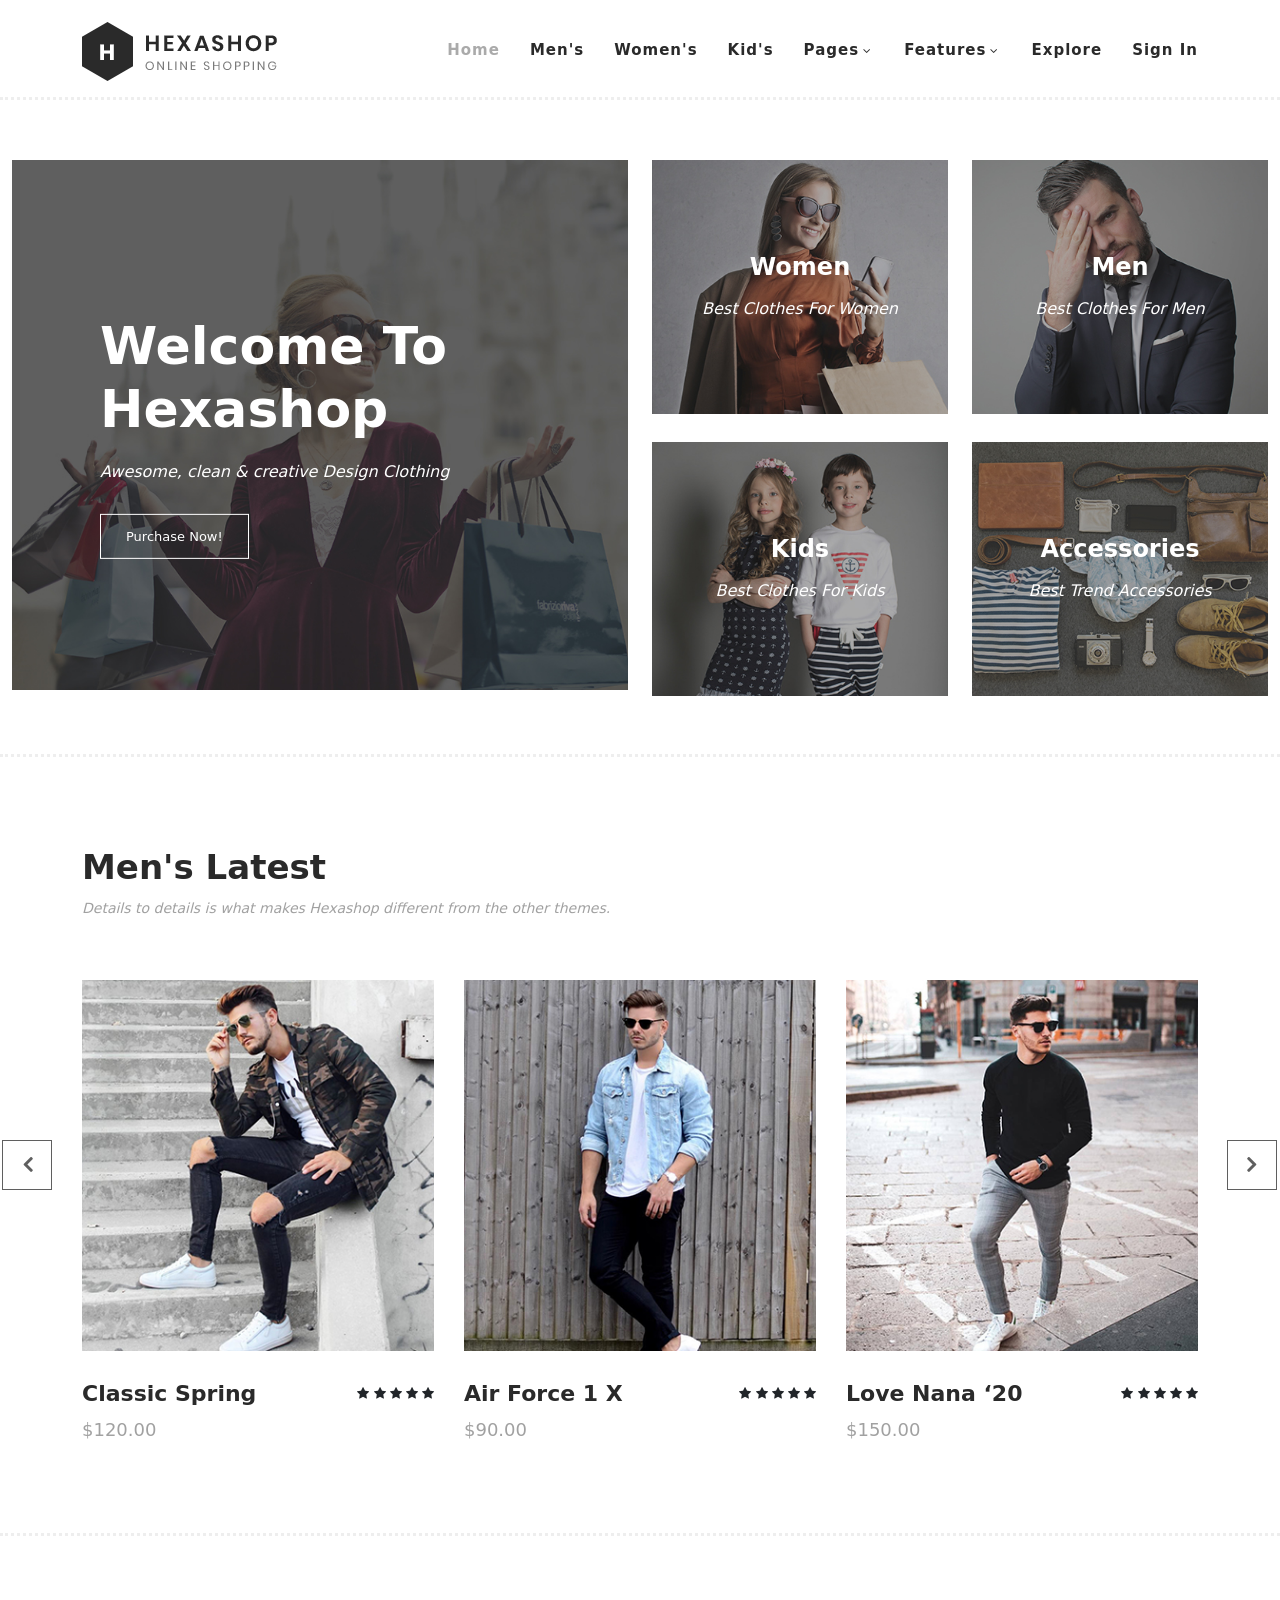
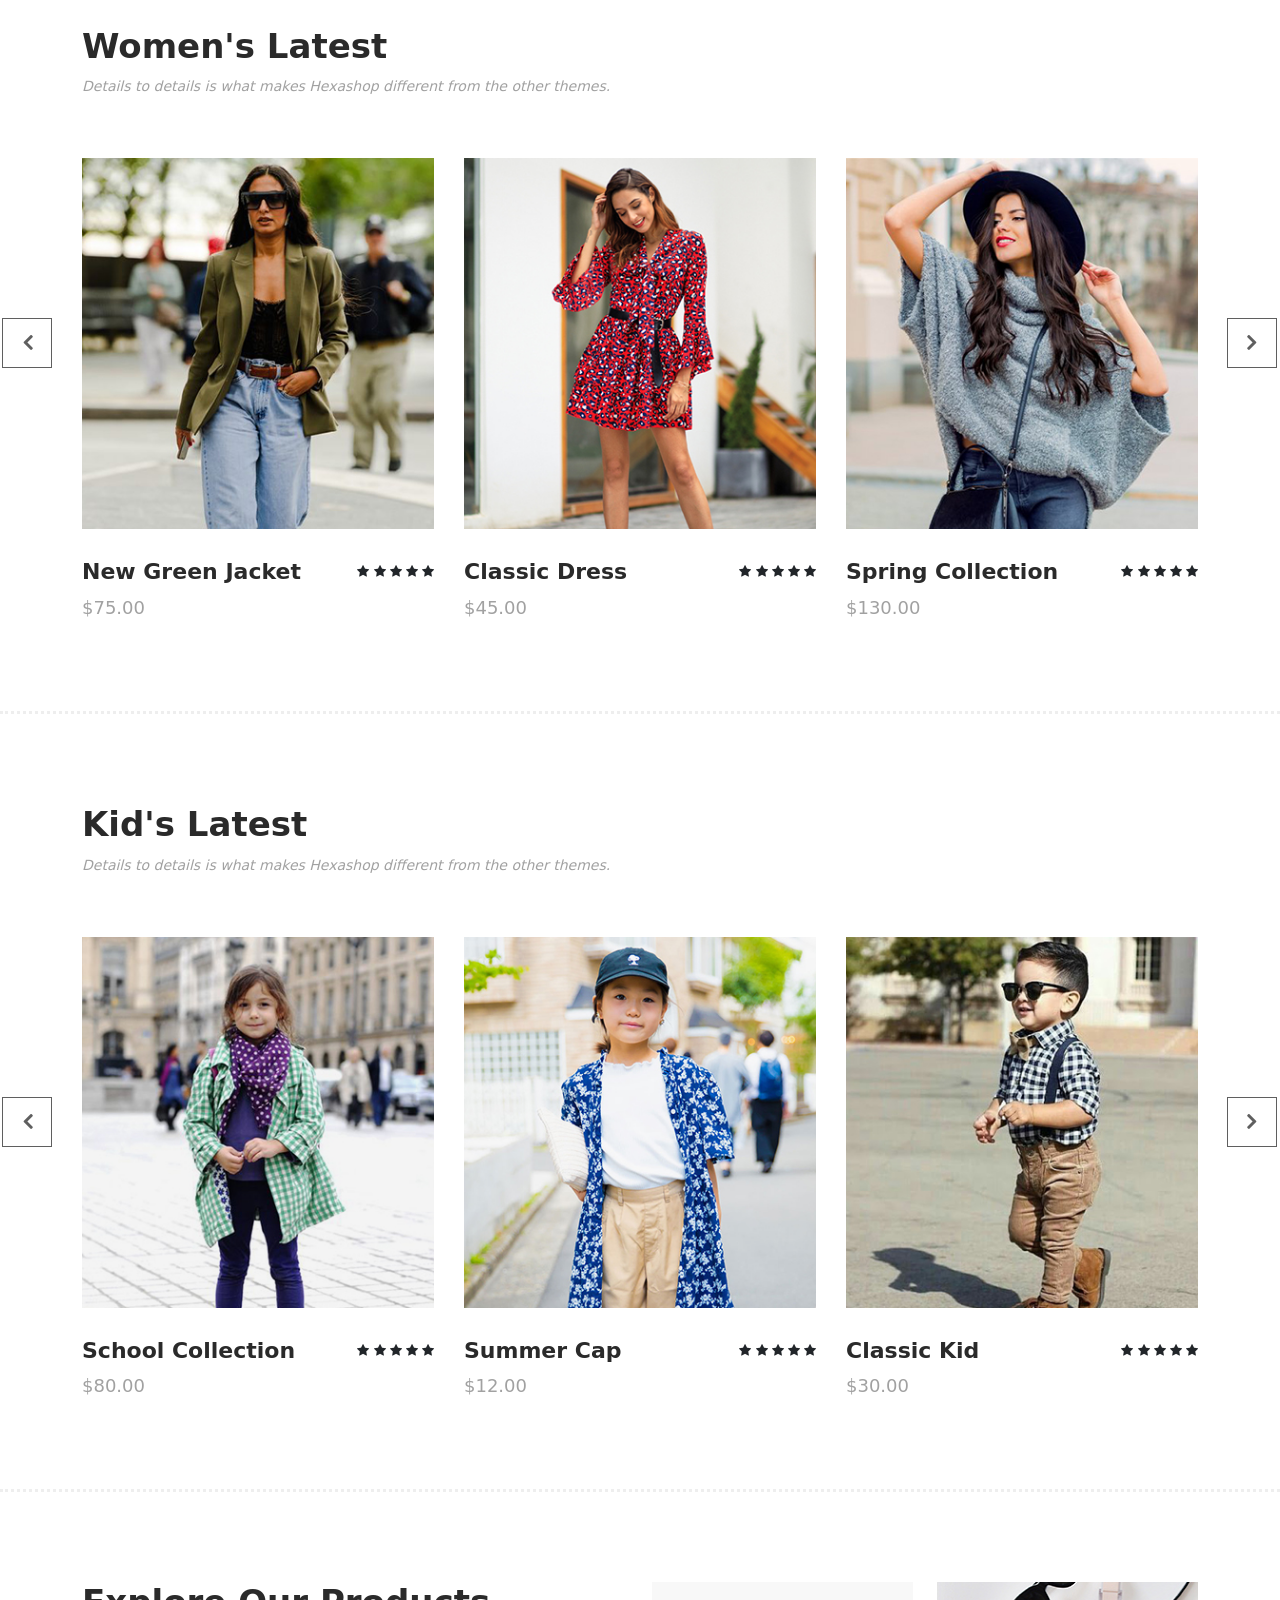
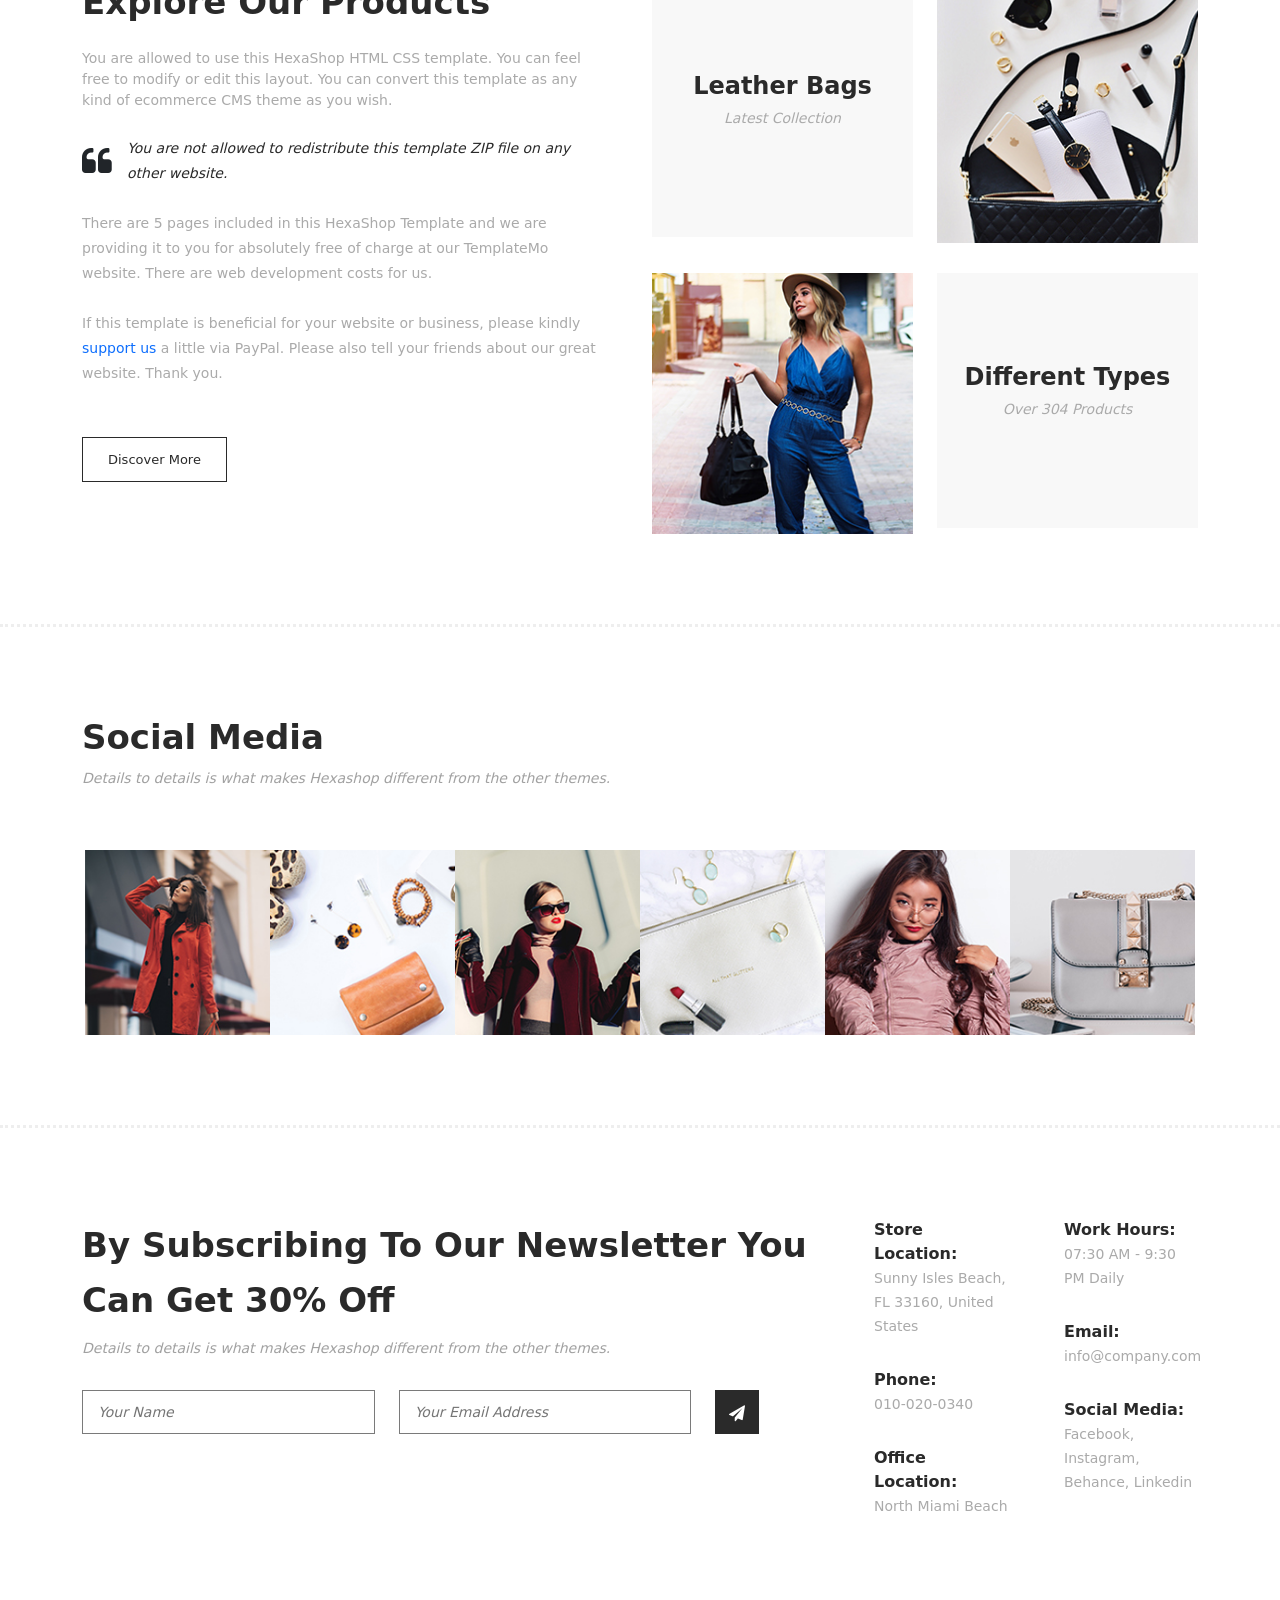
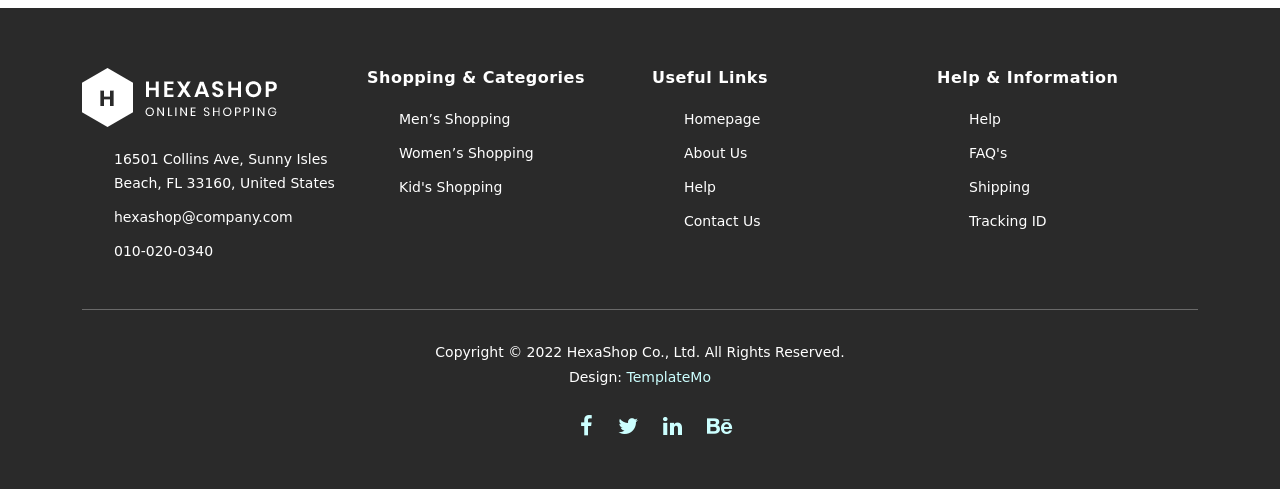
<file: hexaapp/Templates/index.html>
<!DOCTYPE html>
<html lang="en">
    <head>
        <meta charset="utf-8">
        <meta name="viewport" content="width=device-width, initial-scale=1, shrink-to-fit=no">
        <meta name="description" content>
        <meta name="author" content>
        <link href="https://fonts.googleapis.com/css?family=Poppins:100,200,300,400,500,600,700,800,900&display=swap" rel="stylesheet">
        <title>Hexashop online Shopping</title>
        <!-- Additional CSS Files -->
        <link rel="stylesheet" type="text/css" href="/static/css/bootstrap.min.css">
        <link rel="stylesheet" type="text/css" href="/static/css/font-awesome.css">
        <link rel="stylesheet" href="/static/css/templatemo-hexashop.css">
        <link rel="stylesheet" href="/static/css/owl-carousel.css">
        <link rel="stylesheet" href="/static/css/lightbox.css">
        <link
            href="https://cdn.jsdelivr.net/npm/bootstrap@5.0.2/dist/css/bootstrap.min.css"
            rel="stylesheet"
            integrity="sha384-EVSTQN3/azprG1Anm3QDgpJLIm9Nao0Yz1ztcQTwFspd3yD65VohhpuuCOmLASjC"
            crossorigin="anonymous"
        >
        <script src="https://cdn.jsdelivr.net/npm/bootstrap@5.0.2/dist/js/bootstrap.bundle.min.js" integrity="sha384-MrcW6ZMFYlzcLA8Nl+NtUVF0sA7MsXsP1UyJoMp4YLEuNSfAP+JcXn/tWtIaxVXM" crossorigin="anonymous"></script>
        <!--

TemplateMo 571 Hexashop

https://templatemo.com/tm-571-hexashop

-->
    </head>
    <body>
        <!-- ***** Preloader Start ***** -->
        <div id="preloader">
            <div class="jumper">
                <div></div>
                <div></div>
                <div></div>
            </div>
        </div>
        <!-- ***** Preloader End ***** -->
        <!-- ***** Header Area Start ***** -->
        <header class="header-area header-sticky">
            <div class="container">
                <div class="row">
                    <div class="col-12">
                        <nav class="main-nav">
                            <!-- ***** Logo Start ***** -->
                            <a href="index.html" class="logo">
                                <img src="/static/images/logo.png">
                            </a>
                            <!-- ***** Logo End ***** -->
                            <!-- ***** Menu Start ***** -->
                            <ul class="nav">
                                <li class="scroll-to-section">
                                    <a href="#top" class="active">Home</a>
                                </li>
                                <li class="scroll-to-section">
                                    <a href="#men">Men's</a>
                                </li>
                                <li class="scroll-to-section">
                                    <a href="#women">Women's</a>
                                </li>
                                <li class="scroll-to-section">
                                    <a href="#kids">Kid's</a>
                                </li>
                                <li class="submenu">
                                    <a href="javascript:;">Pages</a>
                                    <ul>
                                        <li>
                                            <a href="about.html">
                                                About
                                                Us
                                            </a>
                                        </li>
                                        <li>
                                            <a href="products.html">Products</a>
                                        </li>
                                        <li>
                                            <a href="single-product.html">
                                                Single
                                                Product
                                            </a>
                                        </li>
                                        <li>
                                            <a href="contact.html">
                                                Contact
                                                Us
                                            </a>
                                        </li>
                                    </ul>
                                </li>
                                <li class="submenu">
                                    <a href="javascript:;">Features</a>
                                    <ul>
                                        <li>
                                            <a href="#">Features Page 1</a>
                                        </li>
                                        <li>
                                            <a href="#">Features Page 2</a>
                                        </li>
                                        <li>
                                            <a href="#">Features Page 3</a>
                                        </li>
                                        <li>
                                            <a rel="nofollow" href="https://templatemo.com/page/4" target="_blank">
                                                Template Page
                                                4
                                            </a>
                                        </li>
                                    </ul>
                                </li>
                                <li class="scroll-to-section">
                                    <a href="#explore">Explore</a>
                                </li>
                                <li class="scroll-to-section">
                                    <a href="/signin">Sign in</a>
                                </li>
                            </ul>
                            <a class="menu-trigger">
                                <span>Menu</span>
                            </a>
                            <!-- ***** Menu End ***** -->
                        </nav>
                    </div>
                </div>
            </div>
        </header>
        <!-- ***** Header Area End ***** -->
        <!-- ***** Main Banner Area Start ***** -->
        <div class="main-banner" id="top">
            <div class="container-fluid">
                <div class="row">
                    <div class="col-lg-6">
                        <div class="left-content">
                            <div class="thumb">
                                <div class="inner-content">
                                    <h4>Welcome To Hexashop</h4>
                                    <span>
                                        Awesome, clean &amp; creative Design
                                        Clothing
                                    </span>
                                    <div class="main-border-button">
                                        <a href="#">Purchase Now!</a>
                                    </div>
                                </div>
                                <img src="/static/images/left-banner-image.jpg" alt>
                            </div>
                        </div>
                    </div>
                    <div class="col-lg-6">
                        <div class="right-content">
                            <div class="row">
                                <div class="col-lg-6">
                                    <div class="right-first-image">
                                        <div class="thumb">
                                            <div class="inner-content">
                                                <h4>Women</h4>
                                                <span>
                                                    Best Clothes For
                                                    Women
                                                </span>
                                            </div>
                                            <div class="hover-content">
                                                <div class="inner">
                                                    <h4>Women</h4>
                                                    <p>
                                                        Lorem ipsum dolor sit
                                                        amet, conservisii ctetur
                                                        adipiscing elit
                                                        incid.
                                                    </p>
                                                    <div class="main-border-button">
                                                        <a href="#">
                                                            Discover
                                                            More
                                                        </a>
                                                    </div>
                                                </div>
                                            </div>
                                            <img src="/static/images/baner-right-image-01.jpg">
                                        </div>
                                    </div>
                                </div>
                                <div class="col-lg-6">
                                    <div class="right-first-image">
                                        <div class="thumb">
                                            <div class="inner-content">
                                                <h4>Men</h4>
                                                <span>
                                                    Best Clothes For
                                                    Men
                                                </span>
                                            </div>
                                            <div class="hover-content">
                                                <div class="inner">
                                                    <h4>Men</h4>
                                                    <p>
                                                        Lorem ipsum dolor sit
                                                        amet, conservisii ctetur
                                                        adipiscing elit
                                                        incid.
                                                    </p>
                                                    <div class="main-border-button">
                                                        <a href="#">
                                                            Discover
                                                            More
                                                        </a>
                                                    </div>
                                                </div>
                                            </div>
                                            <img src="/static/images/baner-right-image-02.jpg">
                                        </div>
                                    </div>
                                </div>
                                <div class="col-lg-6">
                                    <div class="right-first-image">
                                        <div class="thumb">
                                            <div class="inner-content">
                                                <h4>Kids</h4>
                                                <span>
                                                    Best Clothes For
                                                    Kids
                                                </span>
                                            </div>
                                            <div class="hover-content">
                                                <div class="inner">
                                                    <h4>Kids</h4>
                                                    <p>
                                                        Lorem ipsum dolor sit
                                                        amet, conservisii ctetur
                                                        adipiscing elit
                                                        incid.
                                                    </p>
                                                    <div class="main-border-button">
                                                        <a href="#">
                                                            Discover
                                                            More
                                                        </a>
                                                    </div>
                                                </div>
                                            </div>
                                            <img src="/static/images/baner-right-image-03.jpg">
                                        </div>
                                    </div>
                                </div>
                                <div class="col-lg-6">
                                    <div class="right-first-image">
                                        <div class="thumb">
                                            <div class="inner-content">
                                                <h4>Accessories</h4>
                                                <span>
                                                    Best Trend
                                                    Accessories
                                                </span>
                                            </div>
                                            <div class="hover-content">
                                                <div class="inner">
                                                    <h4>Accessories</h4>
                                                    <p>
                                                        Lorem ipsum dolor sit
                                                        amet, conservisii ctetur
                                                        adipiscing elit
                                                        incid.
                                                    </p>
                                                    <div class="main-border-button">
                                                        <a href="#">
                                                            Discover
                                                            More
                                                        </a>
                                                    </div>
                                                </div>
                                            </div>
                                            <img src="/static/images/baner-right-image-04.jpg">
                                        </div>
                                    </div>
                                </div>
                            </div>
                        </div>
                    </div>
                </div>
            </div>
        </div>
        <!-- ***** Main Banner Area End ***** -->
        <!-- ***** Men Area Starts ***** -->
        <section class="section" id="men">
            <div class="container">
                <div class="row">
                    <div class="col-lg-6">
                        <div class="section-heading">
                            <h2>Men's Latest</h2>
                            <span>
                                Details to details is what makes Hexashop
                                different from the other themes.
                            </span>
                        </div>
                    </div>
                </div>
            </div>
            <div class="container">
                <div class="row">
                    <div class="col-lg-12">
                        <div class="men-item-carousel">
                            <div class="owl-men-item owl-carousel">
                                <div class="item">
                                    <div class="thumb">
                                        <div class="hover-content">
                                            <ul>
                                                <li>
                                                    <a href="single-product.html">
                                                        <i class="fa fa-eye"></i>
                                                    </a>
                                                </li>
                                                <li>
                                                    <a href="single-product.html">
                                                        <i class="fa fa-star"></i>
                                                    </a>
                                                </li>
                                                <li>
                                                    <a href="single-product.html">
                                                        <i class="fa fa-shopping-cart"></i>
                                                    </a>
                                                </li>
                                            </ul>
                                        </div>
                                        <img src="/static/images/men-01.jpg" alt>
                                    </div>
                                    <div class="down-content">
                                        <h4>Classic Spring</h4>
                                        <span>$120.00</span>
                                        <ul class="stars">
                                            <li>
                                                <i class="fa fa-star"></i>
                                            </li>
                                            <li>
                                                <i class="fa fa-star"></i>
                                            </li>
                                            <li>
                                                <i class="fa fa-star"></i>
                                            </li>
                                            <li>
                                                <i class="fa fa-star"></i>
                                            </li>
                                            <li>
                                                <i class="fa fa-star"></i>
                                            </li>
                                        </ul>
                                    </div>
                                </div>
                                <div class="item">
                                    <div class="thumb">
                                        <div class="hover-content">
                                            <ul>
                                                <li>
                                                    <a href="single-product.html">
                                                        <i class="fa fa-eye"></i>
                                                    </a>
                                                </li>
                                                <li>
                                                    <a href="single-product.html">
                                                        <i class="fa fa-star"></i>
                                                    </a>
                                                </li>
                                                <li>
                                                    <a href="single-product.html">
                                                        <i class="fa fa-shopping-cart"></i>
                                                    </a>
                                                </li>
                                            </ul>
                                        </div>
                                        <img src="/static/images/men-02.jpg" alt>
                                    </div>
                                    <div class="down-content">
                                        <h4>Air Force 1 X</h4>
                                        <span>$90.00</span>
                                        <ul class="stars">
                                            <li>
                                                <i class="fa fa-star"></i>
                                            </li>
                                            <li>
                                                <i class="fa fa-star"></i>
                                            </li>
                                            <li>
                                                <i class="fa fa-star"></i>
                                            </li>
                                            <li>
                                                <i class="fa fa-star"></i>
                                            </li>
                                            <li>
                                                <i class="fa fa-star"></i>
                                            </li>
                                        </ul>
                                    </div>
                                </div>
                                <div class="item">
                                    <div class="thumb">
                                        <div class="hover-content">
                                            <ul>
                                                <li>
                                                    <a href="single-product.html">
                                                        <i class="fa fa-eye"></i>
                                                    </a>
                                                </li>
                                                <li>
                                                    <a href="single-product.html">
                                                        <i class="fa fa-star"></i>
                                                    </a>
                                                </li>
                                                <li>
                                                    <a href="single-product.html">
                                                        <i class="fa fa-shopping-cart"></i>
                                                    </a>
                                                </li>
                                            </ul>
                                        </div>
                                        <img src="/static/images/men-03.jpg" alt>
                                    </div>
                                    <div class="down-content">
                                        <h4>Love Nana ‘20</h4>
                                        <span>$150.00</span>
                                        <ul class="stars">
                                            <li>
                                                <i class="fa fa-star"></i>
                                            </li>
                                            <li>
                                                <i class="fa fa-star"></i>
                                            </li>
                                            <li>
                                                <i class="fa fa-star"></i>
                                            </li>
                                            <li>
                                                <i class="fa fa-star"></i>
                                            </li>
                                            <li>
                                                <i class="fa fa-star"></i>
                                            </li>
                                        </ul>
                                    </div>
                                </div>
                                <div class="item">
                                    <div class="thumb">
                                        <div class="hover-content">
                                            <ul>
                                                <li>
                                                    <a href="single-product.html">
                                                        <i class="fa fa-eye"></i>
                                                    </a>
                                                </li>
                                                <li>
                                                    <a href="single-product.html">
                                                        <i class="fa fa-star"></i>
                                                    </a>
                                                </li>
                                                <li>
                                                    <a href="single-product.html">
                                                        <i class="fa fa-shopping-cart"></i>
                                                    </a>
                                                </li>
                                            </ul>
                                        </div>
                                        <img src="/static/images/men-01.jpg" alt>
                                    </div>
                                    <div class="down-content">
                                        <h4>Classic Spring</h4>
                                        <span>$120.00</span>
                                        <ul class="stars">
                                            <li>
                                                <i class="fa fa-star"></i>
                                            </li>
                                            <li>
                                                <i class="fa fa-star"></i>
                                            </li>
                                            <li>
                                                <i class="fa fa-star"></i>
                                            </li>
                                            <li>
                                                <i class="fa fa-star"></i>
                                            </li>
                                            <li>
                                                <i class="fa fa-star"></i>
                                            </li>
                                        </ul>
                                    </div>
                                </div>
                            </div>
                        </div>
                    </div>
                </div>
            </div>
        </section>
        <!-- ***** Men Area Ends ***** -->
        <!-- ***** Women Area Starts ***** -->
        <section class="section" id="women">
            <div class="container">
                <div class="row">
                    <div class="col-lg-6">
                        <div class="section-heading">
                            <h2>Women's Latest</h2>
                            <span>
                                Details to details is what makes Hexashop
                                different from the other themes.
                            </span>
                        </div>
                    </div>
                </div>
            </div>
            <div class="container">
                <div class="row">
                    <div class="col-lg-12">
                        <div class="women-item-carousel">
                            <div class="owl-women-item owl-carousel">
                                <div class="item">
                                    <div class="thumb">
                                        <div class="hover-content">
                                            <ul>
                                                <li>
                                                    <a href="single-product.html">
                                                        <i class="fa fa-eye"></i>
                                                    </a>
                                                </li>
                                                <li>
                                                    <a href="single-product.html">
                                                        <i class="fa fa-star"></i>
                                                    </a>
                                                </li>
                                                <li>
                                                    <a href="single-product.html">
                                                        <i class="fa fa-shopping-cart"></i>
                                                    </a>
                                                </li>
                                            </ul>
                                        </div>
                                        <img src="/static/images/women-01.jpg" alt>
                                    </div>
                                    <div class="down-content">
                                        <h4>New Green Jacket</h4>
                                        <span>$75.00</span>
                                        <ul class="stars">
                                            <li>
                                                <i class="fa fa-star"></i>
                                            </li>
                                            <li>
                                                <i class="fa fa-star"></i>
                                            </li>
                                            <li>
                                                <i class="fa fa-star"></i>
                                            </li>
                                            <li>
                                                <i class="fa fa-star"></i>
                                            </li>
                                            <li>
                                                <i class="fa fa-star"></i>
                                            </li>
                                        </ul>
                                    </div>
                                </div>
                                <div class="item">
                                    <div class="thumb">
                                        <div class="hover-content">
                                            <ul>
                                                <li>
                                                    <a href="single-product.html">
                                                        <i class="fa fa-eye"></i>
                                                    </a>
                                                </li>
                                                <li>
                                                    <a href="single-product.html">
                                                        <i class="fa fa-star"></i>
                                                    </a>
                                                </li>
                                                <li>
                                                    <a href="single-product.html">
                                                        <i class="fa fa-shopping-cart"></i>
                                                    </a>
                                                </li>
                                            </ul>
                                        </div>
                                        <img src="/static/images/women-02.jpg" alt>
                                    </div>
                                    <div class="down-content">
                                        <h4>Classic Dress</h4>
                                        <span>$45.00</span>
                                        <ul class="stars">
                                            <li>
                                                <i class="fa fa-star"></i>
                                            </li>
                                            <li>
                                                <i class="fa fa-star"></i>
                                            </li>
                                            <li>
                                                <i class="fa fa-star"></i>
                                            </li>
                                            <li>
                                                <i class="fa fa-star"></i>
                                            </li>
                                            <li>
                                                <i class="fa fa-star"></i>
                                            </li>
                                        </ul>
                                    </div>
                                </div>
                                <div class="item">
                                    <div class="thumb">
                                        <div class="hover-content">
                                            <ul>
                                                <li>
                                                    <a href="single-product.html">
                                                        <i class="fa fa-eye"></i>
                                                    </a>
                                                </li>
                                                <li>
                                                    <a href="single-product.html">
                                                        <i class="fa fa-star"></i>
                                                    </a>
                                                </li>
                                                <li>
                                                    <a href="single-product.html">
                                                        <i class="fa fa-shopping-cart"></i>
                                                    </a>
                                                </li>
                                            </ul>
                                        </div>
                                        <img src="/static/images/women-03.jpg" alt>
                                    </div>
                                    <div class="down-content">
                                        <h4>Spring Collection</h4>
                                        <span>$130.00</span>
                                        <ul class="stars">
                                            <li>
                                                <i class="fa fa-star"></i>
                                            </li>
                                            <li>
                                                <i class="fa fa-star"></i>
                                            </li>
                                            <li>
                                                <i class="fa fa-star"></i>
                                            </li>
                                            <li>
                                                <i class="fa fa-star"></i>
                                            </li>
                                            <li>
                                                <i class="fa fa-star"></i>
                                            </li>
                                        </ul>
                                    </div>
                                </div>
                                <div class="item">
                                    <div class="thumb">
                                        <div class="hover-content">
                                            <ul>
                                                <li>
                                                    <a href="single-product.html">
                                                        <i class="fa fa-eye"></i>
                                                    </a>
                                                </li>
                                                <li>
                                                    <a href="single-product.html">
                                                        <i class="fa fa-star"></i>
                                                    </a>
                                                </li>
                                                <li>
                                                    <a href="single-product.html">
                                                        <i class="fa fa-shopping-cart"></i>
                                                    </a>
                                                </li>
                                            </ul>
                                        </div>
                                        <img src="/static/images/women-01.jpg" alt>
                                    </div>
                                    <div class="down-content">
                                        <h4>Classic Spring</h4>
                                        <span>$120.00</span>
                                        <ul class="stars">
                                            <li>
                                                <i class="fa fa-star"></i>
                                            </li>
                                            <li>
                                                <i class="fa fa-star"></i>
                                            </li>
                                            <li>
                                                <i class="fa fa-star"></i>
                                            </li>
                                            <li>
                                                <i class="fa fa-star"></i>
                                            </li>
                                            <li>
                                                <i class="fa fa-star"></i>
                                            </li>
                                        </ul>
                                    </div>
                                </div>
                            </div>
                        </div>
                    </div>
                </div>
            </div>
        </section>
        <!-- ***** Women Area Ends ***** -->
        <!-- ***** Kids Area Starts ***** -->
        <section class="section" id="kids">
            <div class="container">
                <div class="row">
                    <div class="col-lg-6">
                        <div class="section-heading">
                            <h2>Kid's Latest</h2>
                            <span>
                                Details to details is what makes Hexashop
                                different from the other themes.
                            </span>
                        </div>
                    </div>
                </div>
            </div>
            <div class="container">
                <div class="row">
                    <div class="col-lg-12">
                        <div class="kid-item-carousel">
                            <div class="owl-kid-item owl-carousel">
                                <div class="item">
                                    <div class="thumb">
                                        <div class="hover-content">
                                            <ul>
                                                <li>
                                                    <a href="single-product.html">
                                                        <i class="fa fa-eye"></i>
                                                    </a>
                                                </li>
                                                <li>
                                                    <a href="single-product.html">
                                                        <i class="fa fa-star"></i>
                                                    </a>
                                                </li>
                                                <li>
                                                    <a href="single-product.html">
                                                        <i class="fa fa-shopping-cart"></i>
                                                    </a>
                                                </li>
                                            </ul>
                                        </div>
                                        <img src="/static/images/kid-01.jpg" alt>
                                    </div>
                                    <div class="down-content">
                                        <h4>School Collection</h4>
                                        <span>$80.00</span>
                                        <ul class="stars">
                                            <li>
                                                <i class="fa fa-star"></i>
                                            </li>
                                            <li>
                                                <i class="fa fa-star"></i>
                                            </li>
                                            <li>
                                                <i class="fa fa-star"></i>
                                            </li>
                                            <li>
                                                <i class="fa fa-star"></i>
                                            </li>
                                            <li>
                                                <i class="fa fa-star"></i>
                                            </li>
                                        </ul>
                                    </div>
                                </div>
                                <div class="item">
                                    <div class="thumb">
                                        <div class="hover-content">
                                            <ul>
                                                <li>
                                                    <a href="single-product.html">
                                                        <i class="fa fa-eye"></i>
                                                    </a>
                                                </li>
                                                <li>
                                                    <a href="single-product.html">
                                                        <i class="fa fa-star"></i>
                                                    </a>
                                                </li>
                                                <li>
                                                    <a href="single-product.html">
                                                        <i class="fa fa-shopping-cart"></i>
                                                    </a>
                                                </li>
                                            </ul>
                                        </div>
                                        <img src="/static/images/kid-02.jpg" alt>
                                    </div>
                                    <div class="down-content">
                                        <h4>Summer Cap</h4>
                                        <span>$12.00</span>
                                        <ul class="stars">
                                            <li>
                                                <i class="fa fa-star"></i>
                                            </li>
                                            <li>
                                                <i class="fa fa-star"></i>
                                            </li>
                                            <li>
                                                <i class="fa fa-star"></i>
                                            </li>
                                            <li>
                                                <i class="fa fa-star"></i>
                                            </li>
                                            <li>
                                                <i class="fa fa-star"></i>
                                            </li>
                                        </ul>
                                    </div>
                                </div>
                                <div class="item">
                                    <div class="thumb">
                                        <div class="hover-content">
                                            <ul>
                                                <li>
                                                    <a href="single-product.html">
                                                        <i class="fa fa-eye"></i>
                                                    </a>
                                                </li>
                                                <li>
                                                    <a href="single-product.html">
                                                        <i class="fa fa-star"></i>
                                                    </a>
                                                </li>
                                                <li>
                                                    <a href="single-product.html">
                                                        <i class="fa fa-shopping-cart"></i>
                                                    </a>
                                                </li>
                                            </ul>
                                        </div>
                                        <img src="/static/images/kid-03.jpg" alt>
                                    </div>
                                    <div class="down-content">
                                        <h4>Classic Kid</h4>
                                        <span>$30.00</span>
                                        <ul class="stars">
                                            <li>
                                                <i class="fa fa-star"></i>
                                            </li>
                                            <li>
                                                <i class="fa fa-star"></i>
                                            </li>
                                            <li>
                                                <i class="fa fa-star"></i>
                                            </li>
                                            <li>
                                                <i class="fa fa-star"></i>
                                            </li>
                                            <li>
                                                <i class="fa fa-star"></i>
                                            </li>
                                        </ul>
                                    </div>
                                </div>
                                <div class="item">
                                    <div class="thumb">
                                        <div class="hover-content">
                                            <ul>
                                                <li>
                                                    <a href="single-product.html">
                                                        <i class="fa fa-eye"></i>
                                                    </a>
                                                </li>
                                                <li>
                                                    <a href="single-product.html">
                                                        <i class="fa fa-star"></i>
                                                    </a>
                                                </li>
                                                <li>
                                                    <a href="single-product.html">
                                                        <i class="fa fa-shopping-cart"></i>
                                                    </a>
                                                </li>
                                            </ul>
                                        </div>
                                        <img src="/static/images/kid-01.jpg" alt>
                                    </div>
                                    <div class="down-content">
                                        <h4>Classic Spring</h4>
                                        <span>$120.00</span>
                                        <ul class="stars">
                                            <li>
                                                <i class="fa fa-star"></i>
                                            </li>
                                            <li>
                                                <i class="fa fa-star"></i>
                                            </li>
                                            <li>
                                                <i class="fa fa-star"></i>
                                            </li>
                                            <li>
                                                <i class="fa fa-star"></i>
                                            </li>
                                            <li>
                                                <i class="fa fa-star"></i>
                                            </li>
                                        </ul>
                                    </div>
                                </div>
                            </div>
                        </div>
                    </div>
                </div>
            </div>
        </section>
        <!-- ***** Kids Area Ends ***** -->
        <!-- ***** Explore Area Starts ***** -->
        <section class="section" id="explore">
            <div class="container">
                <div class="row">
                    <div class="col-lg-6">
                        <div class="left-content">
                            <h2>Explore Our Products</h2>
                            <span>
                                You are allowed to use this HexaShop HTML CSS
                                template. You can feel free to modify or edit
                                this layout. You can convert this template as
                                any kind of ecommerce CMS theme as you
                                wish.
                            </span>
                            <div class="quote">
                                <i class="fa fa-quote-left"></i>
                                <p>
                                    You are not
                                    allowed to redistribute this template ZIP
                                    file on any other website.
                                </p>
                            </div>
                            <p>
                                There are 5 pages included in this HexaShop
                                Template and we are providing it to you for
                                absolutely free of charge at our TemplateMo
                                website. There are web development costs for
                                us.
                            </p>
                            <p>
                                If this template is beneficial for your website
                                or business, please kindly
                                <a rel="nofollow" href="https://paypal.me/templatemo" target="_blank">support us</a>
                                a little via
                                PayPal. Please also tell your friends about our
                                great website. Thank you.
                            </p>
                            <div class="main-border-button">
                                <a href="products.html">Discover More</a>
                            </div>
                        </div>
                    </div>
                    <div class="col-lg-6">
                        <div class="right-content">
                            <div class="row">
                                <div class="col-lg-6">
                                    <div class="leather">
                                        <h4>Leather Bags</h4>
                                        <span>Latest Collection</span>
                                    </div>
                                </div>
                                <div class="col-lg-6">
                                    <div class="first-image">
                                        <img src="/static/images/explore-image-01.jpg" alt>
                                    </div>
                                </div>
                                <div class="col-lg-6">
                                    <div class="second-image">
                                        <img src="/static/images/explore-image-02.jpg" alt>
                                    </div>
                                </div>
                                <div class="col-lg-6">
                                    <div class="types">
                                        <h4>Different Types</h4>
                                        <span>Over 304 Products</span>
                                    </div>
                                </div>
                            </div>
                        </div>
                    </div>
                </div>
            </div>
        </section>
        <!-- ***** Explore Area Ends ***** -->
        <!-- ***** Social Area Starts ***** -->
        <section class="section" id="social">
            <div class="container">
                <div class="row">
                    <div class="col-lg-12">
                        <div class="section-heading">
                            <h2>Social Media</h2>
                            <span>
                                Details to details is what makes Hexashop
                                different from the other themes.
                            </span>
                        </div>
                    </div>
                </div>
            </div>
            <div class="container">
                <div class="row images">
                    <div class="col-2">
                        <div class="thumb">
                            <div class="icon">
                                <a href="http://instagram.com">
                                    <h6>Fashion</h6>
                                    <i class="fa fa-instagram"></i>
                                </a>
                            </div>
                            <img src="/static/images/instagram-01.jpg" alt>
                        </div>
                    </div>
                    <div class="col-2">
                        <div class="thumb">
                            <div class="icon">
                                <a href="http://instagram.com">
                                    <h6>New</h6>
                                    <i class="fa fa-instagram"></i>
                                </a>
                            </div>
                            <img src="/static/images/instagram-02.jpg" alt>
                        </div>
                    </div>
                    <div class="col-2">
                        <div class="thumb">
                            <div class="icon">
                                <a href="http://instagram.com">
                                    <h6>Brand</h6>
                                    <i class="fa fa-instagram"></i>
                                </a>
                            </div>
                            <img src="/static/images/instagram-03.jpg" alt>
                        </div>
                    </div>
                    <div class="col-2">
                        <div class="thumb">
                            <div class="icon">
                                <a href="http://instagram.com">
                                    <h6>Makeup</h6>
                                    <i class="fa fa-instagram"></i>
                                </a>
                            </div>
                            <img src="/static/images/instagram-04.jpg" alt>
                        </div>
                    </div>
                    <div class="col-2">
                        <div class="thumb">
                            <div class="icon">
                                <a href="http://instagram.com">
                                    <h6>Leather</h6>
                                    <i class="fa fa-instagram"></i>
                                </a>
                            </div>
                            <img src="/static/images/instagram-05.jpg" alt>
                        </div>
                    </div>
                    <div class="col-2">
                        <div class="thumb">
                            <div class="icon">
                                <a href="http://instagram.com">
                                    <h6>Bag</h6>
                                    <i class="fa fa-instagram"></i>
                                </a>
                            </div>
                            <img src="/static/images/instagram-06.jpg" alt>
                        </div>
                    </div>
                </div>
            </div>
        </section>
        <!-- ***** Social Area Ends ***** -->
        <!-- ***** Subscribe Area Starts ***** -->
        <div class="subscribe">
            <div class="container">
                <div class="row">
                    <div class="col-lg-8">
                        <div class="section-heading">
                            <h2>
                                By Subscribing To Our Newsletter You Can Get 30%
                                Off
                            </h2>
                            <span>
                                Details to details is what makes Hexashop
                                different from the other themes.
                            </span>
                        </div>
                        <form id="subscribe" action method="get">
                            <div class="row">
                                <div class="col-lg-5">
                                    <fieldset>
                                        <input
                                            name="name"
                                            type="text"
                                            id="name"
                                            placeholder="Your Name"
                                            required
                                        >
                                    </fieldset>
                                </div>
                                <div class="col-lg-5">
                                    <fieldset>
                                        <input
                                            name="email"
                                            type="text"
                                            id="email"
                                            pattern="[^ @]*@[^ @]*"
                                            placeholder="Your Email Address"
                                            required
                                        >
                                    </fieldset>
                                </div>
                                <div class="col-lg-2">
                                    <fieldset>
                                        <button type="submit" id="form-submit" class="main-dark-button">
                                            <i class="fa fa-paper-plane"></i>
                                        </button>
                                    </fieldset>
                                </div>
                            </div>
                        </form>
                    </div>
                    <div class="col-lg-4">
                        <div class="row">
                            <div class="col-6">
                                <ul>
                                    <li>Store Location:
                                        <br>
                                        <span>
                                            Sunny Isles
                                            Beach, FL 33160, United
                                            States
                                        </span>
                                    </li>
                                    <li>Phone:
                                        <br>
                                        <span>010-020-0340</span>
                                    </li>
                                    <li>Office Location:
                                        <br>
                                        <span>
                                            North Miami
                                            Beach
                                        </span>
                                    </li>
                                </ul>
                            </div>
                            <div class="col-6">
                                <ul>
                                    <li>Work Hours:
                                        <br>
                                        <span>
                                            07:30 AM - 9:30 PM
                                            Daily
                                        </span>
                                    </li>
                                    <li>Email:
                                        <br>
                                        <span>info@company.com</span>
                                    </li>
                                    <li>Social Media:
                                        <br>
                                        <span>
                                            <a href="#">Facebook</a>,
                                            <a href="#">Instagram</a>,
                                            <a href="#">Behance</a>,
                                            <a href="#">Linkedin</a>
                                        </span>
                                    </li>
                                </ul>
                            </div>
                        </div>
                    </div>
                </div>
            </div>
        </div>
        <!-- ***** Subscribe Area Ends ***** -->
        <!-- ***** Footer Start ***** -->
        <footer>
            <div class="container">
                <div class="row">
                    <div class="col-lg-3">
                        <div class="first-item">
                            <div class="logo">
                                <img src="/static/images/white-logo.png" alt="hexashop ecommerce templatemo">
                            </div>
                            <ul>
                                <li>
                                    <a href="#">
                                        16501 Collins Ave, Sunny Isles
                                        Beach, FL 33160, United States
                                    </a>
                                </li>
                                <li>
                                    <a href="#">hexashop@company.com</a>
                                </li>
                                <li>
                                    <a href="#">010-020-0340</a>
                                </li>
                            </ul>
                        </div>
                    </div>
                    <div class="col-lg-3">
                        <h4>Shopping &amp; Categories</h4>
                        <ul>
                            <li>
                                <a href="#">Men’s Shopping</a>
                            </li>
                            <li>
                                <a href="#">Women’s Shopping</a>
                            </li>
                            <li>
                                <a href="#">Kid's Shopping</a>
                            </li>
                        </ul>
                    </div>
                    <div class="col-lg-3">
                        <h4>Useful Links</h4>
                        <ul>
                            <li>
                                <a href="#">Homepage</a>
                            </li>
                            <li>
                                <a href="#">About Us</a>
                            </li>
                            <li>
                                <a href="#">Help</a>
                            </li>
                            <li>
                                <a href="#">Contact Us</a>
                            </li>
                        </ul>
                    </div>
                    <div class="col-lg-3">
                        <h4>Help &amp; Information</h4>
                        <ul>
                            <li>
                                <a href="#">Help</a>
                            </li>
                            <li>
                                <a href="#">FAQ's</a>
                            </li>
                            <li>
                                <a href="#">Shipping</a>
                            </li>
                            <li>
                                <a href="#">Tracking ID</a>
                            </li>
                        </ul>
                    </div>
                    <div class="col-lg-12">
                        <div class="under-footer">
                            <p>
                                Copyright © 2022 HexaShop Co., Ltd. All Rights
                                Reserved.
                                <br>Design:
                                <a href="https://templatemo.com" target="_parent" title="free css templates">TemplateMo</a>
                            </p>
                            <ul>
                                <li>
                                    <a href="#">
                                        <i class="fa fa-facebook"></i>
                                    </a>
                                </li>
                                <li>
                                    <a href="#">
                                        <i class="fa fa-twitter"></i>
                                    </a>
                                </li>
                                <li>
                                    <a href="#">
                                        <i class="fa fa-linkedin"></i>
                                    </a>
                                </li>
                                <li>
                                    <a href="#">
                                        <i class="fa fa-behance"></i>
                                    </a>
                                </li>
                            </ul>
                        </div>
                    </div>
                </div>
            </div>
        </footer>
        <!-- jQuery -->
        <script src="/static/js/jquery-2.1.0.min.js"></script>
        <!-- Bootstrap -->
        <script src="/static/js/popper.js"></script>
        <script src="/static/js/bootstrap.min.js"></script>
        <!-- Plugins -->
        <script src="/static/js/owl-carousel.js"></script>
        <script src="/static/js/accordions.js"></script>
        <script src="/static/js/datepicker.js"></script>
        <script src="/static/js/scrollreveal.min.js"></script>
        <script src="/static/js/waypoints.min.js"></script>
        <script src="/static/js/jquery.counterup.min.js"></script>
        <script src="/static/js/imgfix.min.js"></script>
        <script src="/static/js/slick.js"></script>
        <script src="/static/js/lightbox.js"></script>
        <script src="/static/js/isotope.js"></script>
        <!-- Global Init -->
        <script src="/static/js/custom.js"></script>
        <script>

        $(function() {
            var selectedClass = "";
            $("p").click(function(){
            selectedClass = $(this).attr("data-rel");
            $("#portfolio").fadeTo(50, 0.1);
                $("#portfolio div").not("."+selectedClass).fadeOut();
            setTimeout(function() {
              $("."+selectedClass).fadeIn();
              $("#portfolio").fadeTo(50, 1);
            }, 500);
                
            });
        });
        </script>
    </body>
</html>
</file>
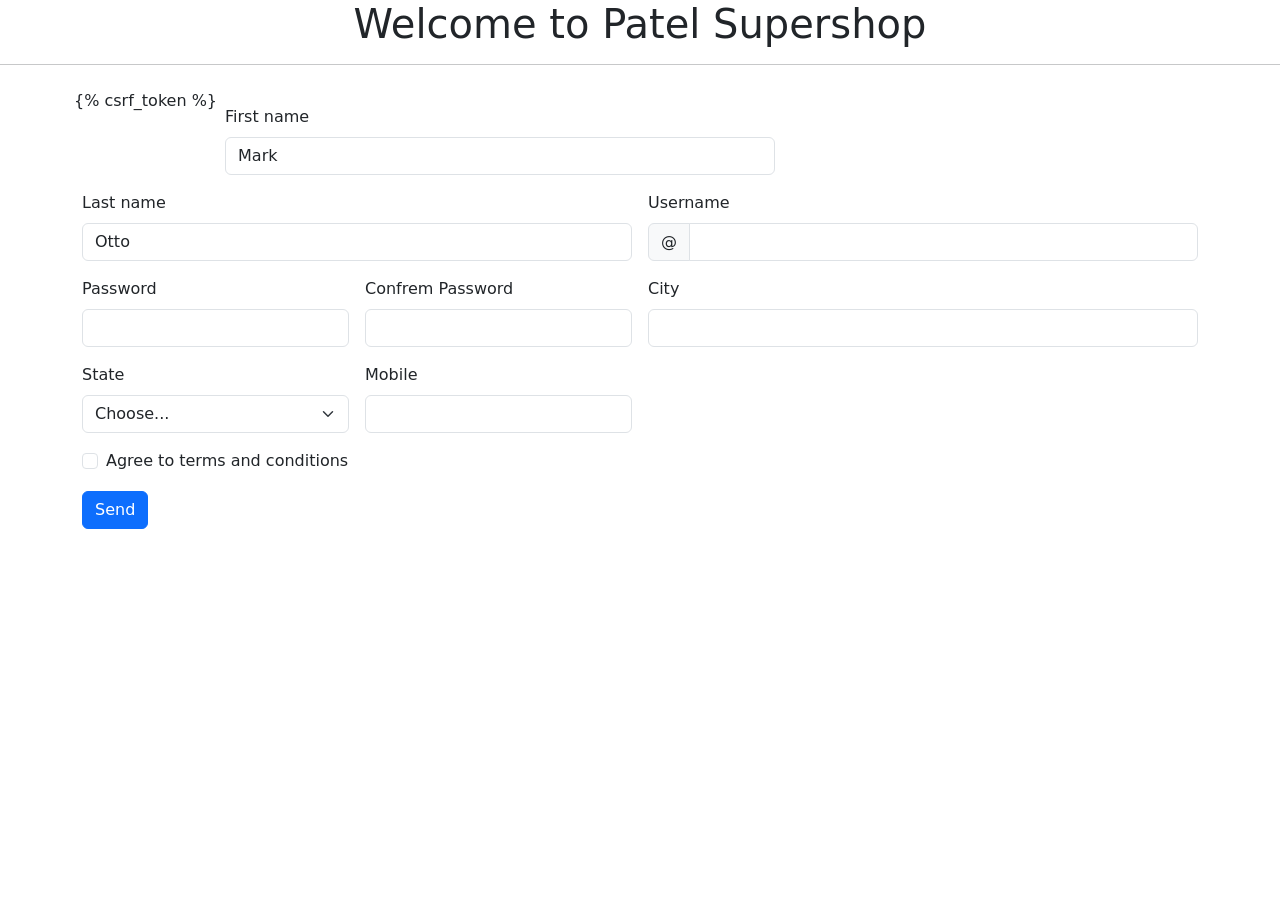
<file: otpverify/myapp/Templates/index.html>
<!DOCTYPE html>
<html lang="en">
  <head>
    <meta charset="UTF-8" />
    <meta name="viewport" content="width=device-width, initial-scale=1.0" />
    <title>OTP varify</title>
    <link
      href="https://cdn.jsdelivr.net/npm/bootstrap@5.0.2/dist/css/bootstrap.min.css"
      rel="stylesheet"
      integrity="sha384-EVSTQN3/azprG1Anm3QDgpJLIm9Nao0Yz1ztcQTwFspd3yD65VohhpuuCOmLASjC"
      crossorigin="anonymous" />
    <script
      src="https://cdn.jsdelivr.net/npm/bootstrap@5.0.2/dist/js/bootstrap.bundle.min.js"
      integrity="sha384-MrcW6ZMFYlzcLA8Nl+NtUVF0sA7MsXsP1UyJoMp4YLEuNSfAP+JcXn/tWtIaxVXM"
      crossorigin="anonymous"></script>
  </head>
  <body>
    <center>
      <h1>Welcome to Patel Supershop</h1>
    </center>
    <hr />
    <br />
    <div class="container">
      <form class="row g-3" method="post">
        {% csrf_token %}
        <div class="col-md-6">
          <label for="validationDefault01" class="form-label">First name</label>
          <input type="text" name="firstname" class="form-control"
            id="validationDefault01" value="Mark" required />
        </div>
        <div class="col-md-6">
          <label for="validationDefault02" class="form-label">Last name</label>
          <input type="text" name="lastname" class="form-control"
            id="validationDefault02" value="Otto" required />
        </div>
        <div class="col-md-6">
          <label for="validationDefaultUsername"
            class="form-label">Username</label>
          <div class="input-group">
            <span class="input-group-text" id="inputGroupPrepend2">@</span>
            <input type="text" name="username" class="form-control"
              id="validationDefaultUsername"
              aria-describedby="inputGroupPrepend2" required />
          </div>
        </div>
        <div class="col-md-3">
          <label for="validationDefault02" class="form-label">Password</label>
          <input type="number" name="password" class="form-control"
            id="validationDefault02" value="Otto" required />
        </div>
        <div class="col-md-3">
          <label for="validationDefault02" class="form-label">Confrem
            Password</label>
          <input type="number" class="form-control" id="validationDefault02"
            value="Otto" required />
        </div>
        <div class="col-md-6">
          <label for="validationDefault03" class="form-label">City</label>
          <input type="text" name="city" class="form-control"
            id="validationDefault03" required />
        </div>
        <div class="col-md-3">
          <label for="validationDefault04" class="form-label">State</label>
          <select class="form-select" name="state" id="validationDefault04"
            required>
            <option selected disabled value>Choose...</option>
            <option>Gujrat</option>
            <option>Odisa</option>
            <option>Maharastera</option>
            <option>Dilhi</option>
            <option>Other..</option>

          </select>
        </div>
        <div class="col-md-3">
          <label for="validationDefault05" class="form-label">Mobile</label>
          <input type="number" name="mobile" class="form-control"
            id="validationDefault05" required />
        </div>
        <div class="col-12">
          <div class="form-check">
            <input class="form-check-input" type="checkbox" value
              id="invalidCheck2" required />
            <label class="form-check-label" for="invalidCheck2">Agree to terms
              and conditions</label>
          </div>
        </div>
        <div class="col-12">
          <button class="btn btn-primary" type="submit" data-bs-toggle="modal"
            data-bs-target="#otpModal">Send</button>
        </div>
      </form>
    </div>

    <!-- modal -->
    <!-- <div class="modal fade" id="otpModal" tabindex="-1"
      aria-labelledby="exampleModalLabel" aria-hidden="true">
      <div class="modal-dialog">
        <div class="modal-content">
          <div class="modal-header">
            <h5 class="modal-title" id="exampleModalLabel">OTP Verify</h5>
            <button type="button" class="btn-close" data-bs-dismiss="modal"
              aria-label="Close"></button>
          </div>
          <div class="modal-body">
            ...
          </div>
          <div class="modal-footer">
            <button type="button" class="btn btn-secondary"
              data-bs-dismiss="modal">Close</button>
            <button type="submit" class="btn btn-primary">Submit</button>
          </div>
        </div>
      </div>
    </div> -->
    
  </body>
</html>
</file>
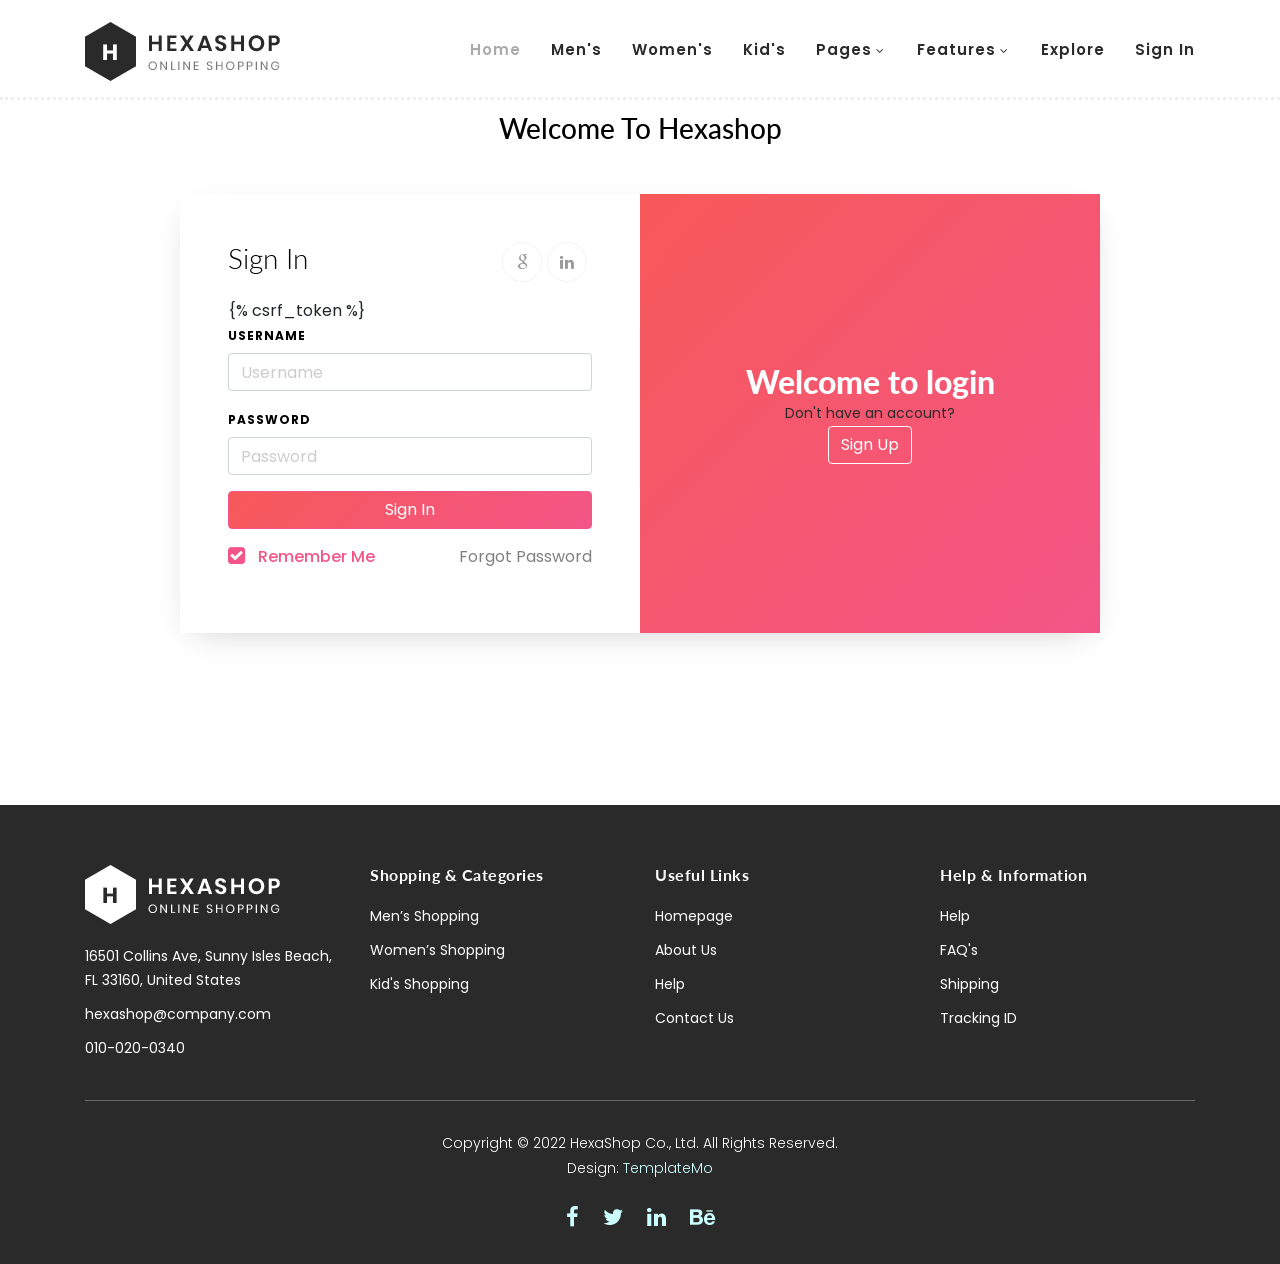
<file: hexaapp/Templates/signin.html>
<!DOCTYPE html>
<html lang="en">
  <head>
    <title>Hexashop Sing in</title>
    <meta charset="utf-8" />
    <meta name="viewport" content="width=device-width, initial-scale=1, shrink-to-fit=no" />

    <link href="https://fonts.googleapis.com/css?family=Lato:300,400,700,900&display=swap" rel="stylesheet" />

    <link rel="stylesheet" href="https://stackpath.bootstrapcdn.com/font-awesome/4.7.0/css/font-awesome.min.css" />

    <link rel="stylesheet" href="/static/css/signin.css" />
    <link rel="stylesheet" type="text/css" href="/static/css/bootstrap.min.css" />
    <link rel="stylesheet" type="text/css" href="/static/css/font-awesome.css" />
    <link rel="stylesheet" href="/static/css/templatemo-hexashop.css" />
    <link rel="stylesheet" href="/static/css/owl-carousel.css" />
    <link rel="stylesheet" href="/static/css/lightbox.css" />
  </head>
  <body>
    <!-- ***** Header Area Start ***** -->
    <header class="header-area header-sticky">
      <div class="container">
        <div class="row">
          <div class="col-12">
            <nav class="main-nav">
              <!-- ***** Logo Start ***** -->
              <a href="index.html" class="logo"><img src="/static/images/logo.png" /></a>
              <!-- ***** Logo End ***** -->
              <!-- ***** Menu Start ***** -->
              <ul class="nav">
                <li class="scroll-to-section">
                  <a href="#top" class="active">Home</a>
                </li>
                <li class="scroll-to-section">
                  <a href="#men">Men's</a>
                </li>
                <li class="scroll-to-section">
                  <a href="#women">Women's</a>
                </li>
                <li class="scroll-to-section">
                  <a href="#kids">Kid's</a>
                </li>
                <li class="submenu">
                  <a href="javascript:;">Pages</a>
                  <ul>
                    <li>
                      <a href="about.html">About Us</a>
                    </li>
                    <li>
                      <a href="products.html">Products</a>
                    </li>
                    <li>
                      <a href="single-product.html">Single Product</a>
                    </li>
                    <li>
                      <a href="contact.html">Contact Us</a>
                    </li>
                  </ul>
                </li>
                <li class="submenu">
                  <a href="javascript:;">Features</a>
                  <ul>
                    <li>
                      <a href="#">Features Page 1</a>
                    </li>
                    <li>
                      <a href="#">Features Page 2</a>
                    </li>
                    <li>
                      <a href="#">Features Page 3</a>
                    </li>
                    <li>
                      <a rel="nofollow" href="https://templatemo.com/page/4" target="_blank">Template Page 4</a>
                    </li>
                  </ul>
                </li>
                <li class="scroll-to-section">
                  <a href="#explore">Explore</a>
                </li>
                <li class="scroll-to-section">
                  <a href="/signin">Sign in</a>
                </li>
              </ul>
              <a class="menu-trigger"><span>Menu</span></a>
              <!-- ***** Menu End ***** -->
            </nav>
          </div>
        </div>
      </div>
    </header>
    <!-- ***** Header Area End ***** -->

    <section class="ftco-section">
      <div class="container">
        <div class="row justify-content-center">
          <div class="col-md-6 text-center mb-5">
            <h2 class="heading-section">Welcome To Hexashop</h2>
          </div>
        </div>
        <div class="row justify-content-center">
          <div class="col-md-12 col-lg-10">
            <div class="wrap d-md-flex">
              <div class="text-wrap p-4 p-lg-5 text-center d-flex align-items-center order-md-last">
                <div class="text w-100">
                  <h2>Welcome to login</h2>
                  <p>Don't have an account?</p>
                  <a href="/signup" class="btn btn-white btn-outline-white">Sign Up</a>
                </div>
              </div>
              <div class="login-wrap p-4 p-lg-5">
                <div class="d-flex">
                  <div class="w-100">
                    <h3 class="mb-4">Sign In</h3>
                  </div>
                  <div class="w-100">
                    <p class="social-media d-flex justify-content-end">
                      <a href="#" class="social-icon d-flex align-items-center justify-content-center"><span class="fa fa-google"></span></a>
                      <a href="#" class="social-icon d-flex align-items-center justify-content-center"><span class="fa fa-linkedin"></span></a>
                    </p>
                  </div>
                </div>
                <form action="#" class="signin-form" method="post">
                  {% csrf_token %}
                  <div class="form-group mb-3">
                    <label class="label" for="name">Username</label>
                    <input type="text" name="email" class="form-control" placeholder="Username" required />
                  </div>
                  <div class="form-group mb-3">
                    <label class="label" for="password">Password</label>
                    <input type="password" name="password" class="form-control" placeholder="Password" required />
                  </div>
                  <div class="form-group">
                    <button type="submit" class="form-control btn btn-primary submit px-3">Sign In</button>
                  </div>
                  <div class="form-group d-md-flex">
                    <div class="w-50 text-left">
                      <label class="checkbox-wrap checkbox-primary mb-0">
                        Remember Me<input type="checkbox" checked />
                        <span class="checkmark"></span>
                      </label>
                    </div>
                    <div class="w-50 text-md-right">
                      <a href="#">Forgot Password</a>
                    </div>
                  </div>
                </form>
              </div>
            </div>
          </div>
        </div>
      </div>
    </section>

    <!-- ***** Footer Start ***** -->
    <footer>
      <div class="container">
        <div class="row">
          <div class="col-lg-3">
            <div class="first-item">
              <div class="logo">
                <img src="/static/images/white-logo.png" alt="hexashop ecommerce templatemo" />
              </div>
              <ul>
                <li>
                  <a href="#">16501 Collins Ave, Sunny Isles Beach, FL 33160, United States</a>
                </li>
                <li>
                  <a href="#">hexashop@company.com</a>
                </li>
                <li>
                  <a href="#">010-020-0340</a>
                </li>
              </ul>
            </div>
          </div>
          <div class="col-lg-3">
            <h4>Shopping &amp; Categories</h4>
            <ul>
              <li>
                <a href="#">Men’s Shopping</a>
              </li>
              <li>
                <a href="#">Women’s Shopping</a>
              </li>
              <li>
                <a href="#">Kid's Shopping</a>
              </li>
            </ul>
          </div>
          <div class="col-lg-3">
            <h4>Useful Links</h4>
            <ul>
              <li>
                <a href="#">Homepage</a>
              </li>
              <li>
                <a href="#">About Us</a>
              </li>
              <li>
                <a href="#">Help</a>
              </li>
              <li>
                <a href="#">Contact Us</a>
              </li>
            </ul>
          </div>
          <div class="col-lg-3">
            <h4>Help &amp; Information</h4>
            <ul>
              <li>
                <a href="#">Help</a>
              </li>
              <li>
                <a href="#">FAQ's</a>
              </li>
              <li>
                <a href="#">Shipping</a>
              </li>
              <li>
                <a href="#">Tracking ID</a>
              </li>
            </ul>
          </div>
          <div class="col-lg-12">
            <div class="under-footer">
              <p>
                Copyright © 2022 HexaShop Co., Ltd. All Rights Reserved.
                <br />Design:
                <a href="https://templatemo.com" target="_parent" title="free css templates">TemplateMo</a>
              </p>
              <ul>
                <li>
                  <a href="#"><i class="fa fa-facebook"></i></a>
                </li>
                <li>
                  <a href="#"><i class="fa fa-twitter"></i></a>
                </li>
                <li>
                  <a href="#"><i class="fa fa-linkedin"></i></a>
                </li>
                <li>
                  <a href="#"><i class="fa fa-behance"></i></a>
                </li>
              </ul>
            </div>
          </div>
        </div>
      </div>
    </footer>

    <script src="/static/js/jquery.min.js"></script>
    <script src="/static/js/popper.js"></script>
    <script src="/static/js/bootstrap.min.js"></script>
    <script src="/static/js/main.js"></script>
  </body>
</html>
</file>
<file: static/css/templatemo-hexashop.css>
/*

TemplateMo 571 Hexashop

https://templatemo.com/tm-571-hexashop

*/

/* ---------------------------------------------
Table of contents
------------------------------------------------
01. font & reset css
02. reset
03. global styles
04. header
05. banner
06. features
07. testimonials
08. contact
09. footer
10. preloader
11. search
12. portfolio

--------------------------------------------- */
/* 
---------------------------------------------
font & reset css
--------------------------------------------- 
*/
@import url("https://fonts.googleapis.com/css?family=Poppins:100,200,300,400,500,600,700,800,900");
/* 
---------------------------------------------
reset
--------------------------------------------- 
*/
html, body, div, span, applet, object, iframe, h1, h2, h3, h4, h5, h6, p, blockquote, div
pre, a, abbr, acronym, address, big, cite, code, del, dfn, em, font, img, ins, kbd, q,
s, samp, small, strike, strong, sub, sup, tt, var, b, u, i, center, dl, dt, dd, ol, ul, li,
figure, header, nav, section, article, aside, footer, figcaption {
  margin: 0;
  padding: 0;
  border: 0;
  outline: 0;
}

.clearfix:after {
  content: ".";
  display: block;
  clear: both;
  visibility: hidden;
  line-height: 0;
  height: 0;
}

.clearfix {
  display: inline-block;
}

html[xmlns] .clearfix {
  display: block;
}

* html .clearfix {
  height: 1%;
}

ul, li {
  padding: 0;
  margin: 0;
  list-style: none;
}

header, nav, section, article, aside, footer, hgroup {
  display: block;
}

* {
  box-sizing: border-box;
}

html, body {
  font-family: 'Poppins', sans-serif;
  font-weight: 400;
  background-color: #fff;
  font-size: 16px;
  -ms-text-size-adjust: 100%;
  -webkit-font-smoothing: antialiased;
  -moz-osx-font-smoothing: grayscale;
}

a {
  text-decoration: none !important;
}

h1, h2, h3, h4, h5, h6 {
  margin-top: 0px;
  margin-bottom: 0px;
}

ul {
  margin-bottom: 0px;
}

p {
  font-size: 14px;
  line-height: 25px;
  color: #2a2a2a;
}

/* 
---------------------------------------------
global styles
--------------------------------------------- 
*/
html,
body {
  background: #fff;
  font-family: 'Poppins', sans-serif;
}

::selection {
  background: #2a2a2a;
  color: #fff;
}

::-moz-selection {
  background: #2a2a2a;
  color: #fff;
}

@media (max-width: 991px) {
  html, body {
    overflow-x: hidden;
  }
  .mobile-top-fix {
    margin-top: 30px;
    margin-bottom: 0px;
  }
  .mobile-bottom-fix {
    margin-bottom: 30px;
  }
  .mobile-bottom-fix-big {
    margin-bottom: 60px;
  }
}

.main-border-button a {
  font-size: 13px;
  color: #fff;
  border: 1px solid #fff;
  padding: 12px 25px;
  display: inline-block;
  font-weight: 500;
  transition: all .3s;
}

.main-border-button a:hover {
  background-color: #fff;
  color: #2a2a2a;
}

.main-white-button a {
  font-size: 13px;
  color: #2a2a2a;
  background-color: #fff;
  padding: 12px 25px;
  display: inline-block;
  border-radius: 3px;
  font-weight: 600;
  transition: all .3s;
}

.main-white-button a:hover {
  opacity: 0.9;
}

.main-text-button a {
  font-size: 13px;
  color: #fff;
  font-weight: 600;
  transition: all .3s;
}

.main-text-button a:hover {
  opacity: 0.9;
}

.section-heading h2 {
  font-size: 34px;
  font-weight: 700;
  color: #2a2a2a;
}

.section-heading span {
  font-size: 14px;
  color: #a1a1a1;
  font-style: italic;
  font-weight: 400;
}



/* 
---------------------------------------------
header
--------------------------------------------- 
*/

.background-header {
  border-bottom: none !important;
  background-color: #fff;
  height: 80px!important;
  position: fixed!important;
  top: 0px;
  left: 0px;
  right: 0px;
  box-shadow: 0px 0px 10px rgba(0,0,0,0.15)!important;
}

.background-header .logo,
.background-header .main-nav .nav li a {
  color: #1e1e1e!important;
}

.background-header .main-nav .nav li:hover a {
  color: #2a2a2a!important;
}

.background-header .nav li a.active {
  color: #2a2a2a!important;
}

.header-area {
  border-bottom: 3px dotted #eee;
  box-shadow: none;
  background-color: #fff;
  position: absolute;
  top: 0px;
  left: 0px;
  right: 0px;
  z-index: 100;
  height: 100px;
  -webkit-transition: all .5s ease 0s;
  -moz-transition: all .5s ease 0s;
  -o-transition: all .5s ease 0s;
  transition: all .5s ease 0s;
}

.header-area .main-nav {
  min-height: 80px;
  background: transparent;
}

.header-area .main-nav .logo {
  line-height: 100px;
  color: #fff;
  font-size: 28px;
  font-weight: 700;
  text-transform: uppercase;
  letter-spacing: 2px;
  float: left;
  -webkit-transition: all 0.3s ease 0s;
  -moz-transition: all 0.3s ease 0s;
  -o-transition: all 0.3s ease 0s;
  transition: all 0.3s ease 0s;
}

.background-header .main-nav .logo {
  line-height: 75px;
}

.background-header .nav {
  margin-top: 20px !important;
}

.header-area .main-nav .nav {
  float: right;
  margin-top: 30px;
  margin-right: 0px;
  background-color: transparent;
  -webkit-transition: all 0.3s ease 0s;
  -moz-transition: all 0.3s ease 0s;
  -o-transition: all 0.3s ease 0s;
  transition: all 0.3s ease 0s;
  position: relative;
  z-index: 999;
}

.header-area .main-nav .nav li {
  padding-left: 15px;
  padding-right: 15px;
}

.header-area .main-nav .nav li:last-child {
  padding-right: 0px;
}

.header-area .main-nav .nav li a {
  display: block;
  font-weight: 600;
  font-size: 15px;
  color: #2a2a2a;
  text-transform: capitalize;
  -webkit-transition: all 0.3s ease 0s;
  -moz-transition: all 0.3s ease 0s;
  -o-transition: all 0.3s ease 0s;
  transition: all 0.3s ease 0s;
  height: 40px;
  line-height: 40px;
  border: transparent;
  letter-spacing: 1px;
}

.header-area .main-nav .nav li a {
  color: #2a2a2a;
}

.header-area .main-nav .nav li:hover a,
.header-area .main-nav .nav li a.active {
  color: #aaa!important;
}

.background-header .main-nav .nav li:hover a,
.background-header .main-nav .nav li a.active {
  color: #aaa!important;
  opacity: 1;
}

.header-area .main-nav .nav li.submenu {
  position: relative;
  padding-right: 30px;
}

.header-area .main-nav .nav li.submenu:after {
  font-family: FontAwesome;
  content: "\f107";
  font-size: 12px;
  color: #2a2a2a;
  position: absolute;
  right: 18px;
  top: 12px;
}

.background-header .main-nav .nav li.submenu:after {
  color: #2a2a2a;
}

.header-area .main-nav .nav li.submenu ul {
  position: absolute;
  width: 200px;
  box-shadow: 0 2px 28px 0 rgba(0, 0, 0, 0.06);
  overflow: hidden;
  top: 50px;
  opacity: 0;
  transform: translateY(+2em);
  visibility: hidden;
  z-index: -1;
  transition: all 0.3s ease-in-out 0s, visibility 0s linear 0.3s, z-index 0s linear 0.01s;
}

.header-area .main-nav .nav li.submenu ul li {
  margin-left: 0px;
  padding-left: 0px;
  padding-right: 0px;
}

.header-area .main-nav .nav li.submenu ul li a {
  opacity: 1;
  display: block;
  background: #f7f7f7;
  color: #2a2a2a!important;
  padding-left: 20px;
  height: 40px;
  line-height: 40px;
  -webkit-transition: all 0.3s ease 0s;
  -moz-transition: all 0.3s ease 0s;
  -o-transition: all 0.3s ease 0s;
  transition: all 0.3s ease 0s;
  position: relative;
  font-size: 13px;
  font-weight: 400;
  border-bottom: 1px solid #eee;
}

.header-area .main-nav .nav li.submenu ul li a:hover {
  background: #fff;
  color: #aaa!important;
  padding-left: 25px;
}

.header-area .main-nav .nav li.submenu ul li a:hover:before {
  width: 3px;
}

.header-area .main-nav .nav li.submenu:hover ul {
  visibility: visible;
  opacity: 1;
  z-index: 1;
  transform: translateY(0%);
  transition-delay: 0s, 0s, 0.3s;
}

.header-area .main-nav .menu-trigger {
  cursor: pointer;
  display: block;
  position: absolute;
  top: 33px;
  width: 32px;
  height: 40px;
  text-indent: -9999em;
  z-index: 99;
  right: 40px;
  display: none;
}

.background-header .main-nav .menu-trigger {
  top: 23px;
}

.header-area .main-nav .menu-trigger span,
.header-area .main-nav .menu-trigger span:before,
.header-area .main-nav .menu-trigger span:after {
  -moz-transition: all 0.4s;
  -o-transition: all 0.4s;
  -webkit-transition: all 0.4s;
  transition: all 0.4s;
  background-color: #1e1e1e;
  display: block;
  position: absolute;
  width: 30px;
  height: 2px;
  left: 0;
}

.background-header .main-nav .menu-trigger span,
.background-header .main-nav .menu-trigger span:before,
.background-header .main-nav .menu-trigger span:after {
  background-color: #1e1e1e;
}

.header-area .main-nav .menu-trigger span:before,
.header-area .main-nav .menu-trigger span:after {
  -moz-transition: all 0.4s;
  -o-transition: all 0.4s;
  -webkit-transition: all 0.4s;
  transition: all 0.4s;
  background-color: #1e1e1e;
  display: block;
  position: absolute;
  width: 30px;
  height: 2px;
  left: 0;
  width: 75%;
}

.background-header .main-nav .menu-trigger span:before,
.background-header .main-nav .menu-trigger span:after {
  background-color: #1e1e1e;
}

.header-area .main-nav .menu-trigger span:before,
.header-area .main-nav .menu-trigger span:after {
  content: "";
}

.header-area .main-nav .menu-trigger span {
  top: 16px;
}

.header-area .main-nav .menu-trigger span:before {
  -moz-transform-origin: 33% 100%;
  -ms-transform-origin: 33% 100%;
  -webkit-transform-origin: 33% 100%;
  transform-origin: 33% 100%;
  top: -10px;
  z-index: 10;
}

.header-area .main-nav .menu-trigger span:after {
  -moz-transform-origin: 33% 0;
  -ms-transform-origin: 33% 0;
  -webkit-transform-origin: 33% 0;
  transform-origin: 33% 0;
  top: 10px;
}

.header-area .main-nav .menu-trigger.active span,
.header-area .main-nav .menu-trigger.active span:before,
.header-area .main-nav .menu-trigger.active span:after {
  background-color: transparent;
  width: 100%;
}

.header-area .main-nav .menu-trigger.active span:before {
  -moz-transform: translateY(6px) translateX(1px) rotate(45deg);
  -ms-transform: translateY(6px) translateX(1px) rotate(45deg);
  -webkit-transform: translateY(6px) translateX(1px) rotate(45deg);
  transform: translateY(6px) translateX(1px) rotate(45deg);
  background-color: #1e1e1e;
}

.background-header .main-nav .menu-trigger.active span:before {
  background-color: #1e1e1e;
}

.header-area .main-nav .menu-trigger.active span:after {
  -moz-transform: translateY(-6px) translateX(1px) rotate(-45deg);
  -ms-transform: translateY(-6px) translateX(1px) rotate(-45deg);
  -webkit-transform: translateY(-6px) translateX(1px) rotate(-45deg);
  transform: translateY(-6px) translateX(1px) rotate(-45deg);
  background-color: #1e1e1e;
}

.background-header .main-nav .menu-trigger.active span:after {
  background-color: #1e1e1e;
}

.header-area.header-sticky {
  min-height: 80px;
}

.header-area .nav {
  margin-top: 30px;
}

.header-area.header-sticky .nav li a.active {
  color: #aaa;
}

@media (max-width: 1200px) {
  .header-area .main-nav .nav li {
    padding-left: 12px;
    padding-right: 12px;
  }
  .header-area .main-nav:before {
    display: none;
  }
}

@media (max-width: 767px) {
  .header-area .main-nav .logo {
    color: #1e1e1e;
  }
  .header-area.header-sticky .nav li a:hover,
  .header-area.header-sticky .nav li a.active {
    color: #aaa!important;
    opacity: 1;
  }
  .header-area.header-sticky .nav li.search-icon a {
    width: 100%;
  }
  .header-area {
    background-color: #f7f7f7;
    padding: 0px 15px;
    height: 100px;
    box-shadow: none;
    text-align: center;
  }
  .header-area .container {
    padding: 0px;
  }
  .header-area .logo {
    margin-left: 30px;
  }
  .header-area .menu-trigger {
    display: block !important;
  }
  .header-area .main-nav {
    overflow: hidden;
  }
  .header-area .main-nav .nav {
    float: none;
    width: 100%;
    display: none;
    -webkit-transition: all 0s ease 0s;
    -moz-transition: all 0s ease 0s;
    -o-transition: all 0s ease 0s;
    transition: all 0s ease 0s;
    margin-left: 0px;
  }
  .header-area .main-nav .nav li:first-child {
    border-top: 1px solid #eee;
  }
  .header-area.header-sticky .nav {
    margin-top: 100px !important;
  }
  .header-area .main-nav .nav li {
    width: 100%;
    background: #fff;
    border-bottom: 1px solid #eee;
    padding-left: 0px !important;
    padding-right: 0px !important;
  }
  .header-area .main-nav .nav li a {
    height: 50px !important;
    line-height: 50px !important;
    padding: 0px !important;
    border: none !important;
    background: #f7f7f7 !important;
    color: #191a20 !important;
  }
  .header-area .main-nav .nav li a:hover {
    background: #eee !important;
    color: #aaa!important;
  }
  .header-area .main-nav .nav li.submenu ul {
    position: relative;
    visibility: inherit;
    opacity: 1;
    z-index: 1;
    transform: translateY(0%);
    transition-delay: 0s, 0s, 0.3s;
    top: 0px;
    width: 100%;
    box-shadow: none;
    height: 0px;
  }
  .header-area .main-nav .nav li.submenu ul li a {
    font-size: 12px;
    font-weight: 400;
  }
  .header-area .main-nav .nav li.submenu ul li a:hover:before {
    width: 0px;
  }
  .header-area .main-nav .nav li.submenu ul.active {
    height: auto !important;
  }
  .header-area .main-nav .nav li.submenu:after {
    color: #3B566E;
    right: 25px;
    font-size: 14px;
    top: 15px;
  }
  .header-area .main-nav .nav li.submenu:hover ul, .header-area .main-nav .nav li.submenu:focus ul {
    height: 0px;
  }
}

@media (min-width: 767px) {
  .header-area .main-nav .nav {
    display: flex !important;
  }
}


/* 
---------------------------------------------
banner
--------------------------------------------- 
*/

.main-banner {
  border-bottom: 3px dotted #eee;
  padding-top: 160px;
  padding-bottom: 30px;
}

.main-banner .left-content .thumb img {
  width: 100%;
  overflow: hidden;
}

.main-banner .left-content .inner-content {
  position: absolute;
  left: 100px;
  top: 50%;
  transform: translateY(-50%);
}

.main-banner .left-content .inner-content h4 {
  color: #fff;
  margin-top: -10px;
  font-size: 52px;
  font-weight: 700;
  margin-bottom: 20px;
}

.main-banner .left-content .inner-content span {
  font-size: 16px;
  color: #fff;
  font-weight: 400;
  font-style: italic;
  display: block;
  margin-bottom: 30px;
}

.main-banner .right-content .right-first-image {
  margin-bottom: 28.5px;
}

.main-banner .right-content .right-first-image .thumb {
  position: relative;
  text-align: center;
}

.main-banner .right-content .right-first-image .thumb img {
  width: 100%;
  overflow: hidden;
}

.main-banner .right-content .right-first-image .thumb .inner-content {
  position: absolute;
  top: 50%;
  transform: translateY(-50%);
  width: 100%;
  text-align: center;
}

.main-banner .right-content .right-first-image .thumb .inner-content h4 {
  color: #fff;
  font-size: 24px;
  font-weight: 700;
  margin-bottom: 15px;
}

.main-banner .right-content .right-first-image .thumb .inner-content span {
  font-size: 16px;
  color: #fff;
  font-style: italic;
}

.main-banner .right-content .right-first-image .thumb .hover-content {
  position: absolute;
  top: 15px;
  right: 15px;
  left: 15px;
  bottom: 15px;
  text-align: center;
  background-color: rgba(42,42,42,.97);
  opacity: 0;
  visibility: hidden;
  transition: all 0.5s;
}

.main-banner .right-content .right-first-image .thumb:hover .hover-content {
  opacity: 1;
  visibility: visible;
}

.main-banner .right-content .right-first-image .thumb .hover-content .inner {
  position: absolute;
  top: 50%;
  left: 50%;
  transform: translate(-50%, -50%);
  width: 100%;
}

.main-banner .right-content .right-first-image .thumb .hover-content h4 {
  color: #fff;
  font-size: 24px;
  font-weight: 700;
  margin-bottom: 15px;
}

.main-banner .right-content .right-first-image .thumb .hover-content p {
  color: #fff;
  padding: 0px 20px;
  margin-bottom: 20px;
}



/*
---------------------------------------------
Men
---------------------------------------------
*/

#men {
  padding-top: 90px;
  padding-bottom: 90px;
  border-bottom: 3px dotted #eee;
}

#men .section-heading {
  margin-bottom: 60px;
}

#men .item .down-content {
  padding-top: 30px;
  position: relative;
  z-index: 3;
  background-color: #fff;
}

#men .item .down-content h4 {
  font-size: 22px;
  color: #2a2a2a;
  font-weight: 700;
  margin-bottom: 8px;
}

#men .item .down-content span {
  font-size: 18px;
  color: #a1a1a1;
  font-weight: 500;
  display: block;
}

#men .item .down-content ul.stars {
  position: absolute;
  right: 0;
  top: 30px;
}

#men .item .down-content ul.stars li {
  display: inline;
  font-size: 13px;
}

#men .item .thumb .hover-content {
  position: absolute;
  z-index: 2;
  text-align: center;
  bottom: -60px;
  width: 100%;
  opacity: 0;
  visibility: hidden;
  transition: all .5s;
}

#men .item .thumb:hover .hover-content {
  bottom: 30px;
  opacity: 1;
  visibility: visible;
}

#men .item .thumb {
  position: relative;
}

#men .item .thumb .hover-content ul li {
  display: inline;
  margin: 0px 10px;
}

#men .item .thumb .hover-content ul li a {
  width: 50px;
  height: 50px;
  text-align: center;
  line-height: 50px;
  display: inline-block;
  color: #2a2a2a;
  background-color: #fff;
}


#men .owl-nav {
  text-align: center;
  position: absolute;
  width: 100%;
  top: 40%;
  transform: translateY(-25px);
}

#men .owl-dots {
  display: none;
}
    
#men .owl-nav .owl-prev{
  position: absolute;
  left: -80px;
  outline: none;
}

#men .owl-nav .owl-prev span,
#men .owl-nav .owl-next span {
  opacity: 0;
}

#men .owl-nav .owl-prev:before {
  display: inline-block;
  font-family: 'FontAwesome';
  color: #2a2a2a;
  font-size: 25px;
  font-weight: 700;
  content: '\f104';
  width: 50px;
  height: 50px;
  background-color: transparent;
  line-height: 48px;
  border :1px solid #2a2a2a;
}

#men .owl-nav .owl-prev {
  opacity: 0.75;
  transition: all .5s;
}

#men .owl-nav .owl-prev:hover {
  opacity: 1;
}

#men .owl-nav .owl-next {
  opacity: 0.75;
  transition: all .5s;
}

#men .owl-nav .owl-next:hover {
  opacity: 1;
}

#men .owl-nav .owl-next{
  outline: none;
  position: absolute;
  right: -85px;
}

#men .owl-nav .owl-next:before {
  display: inline-block;
  font-family: 'FontAwesome';
  color: #2a2a2a;
  font-size: 25px;
  font-weight: 700;
  content: '\f105';
  width: 50px;
  height: 50px;
  background-color: transparent;
  line-height: 48px;
  border :1px solid #2a2a2a;
}


/*
---------------------------------------------
Women
---------------------------------------------
*/

#women {
  padding-top: 90px;
  padding-bottom: 90px;
  border-bottom: 3px dotted #eee;
}

#women .section-heading {
  margin-bottom: 60px;
}

#women .item .down-content {
  padding-top: 30px;
  position: relative;
  z-index: 3;
  background-color: #fff;
}

#women .item .down-content h4 {
  font-size: 22px;
  color: #2a2a2a;
  font-weight: 700;
  margin-bottom: 8px;
}

#women .item .down-content span {
  font-size: 18px;
  color: #a1a1a1;
  font-weight: 500;
  display: block;
}

#women .item .down-content ul.stars {
  position: absolute;
  right: 0;
  top: 30px;
}

#women .item .down-content ul.stars li {
  display: inline;
  font-size: 13px;
}

#women .item .thumb .hover-content {
  position: absolute;
  z-index: 2;
  text-align: center;
  bottom: -60px;
  width: 100%;
  opacity: 0;
  visibility: hidden;
  transition: all .5s;
}

#women .item .thumb:hover .hover-content {
  bottom: 30px;
  opacity: 1;
  visibility: visible;
}

#women .item .thumb {
  position: relative;
}

#women .item .thumb .hover-content ul li {
  display: inline;
  margin: 0px 10px;
}

#women .item .thumb .hover-content ul li a {
  width: 50px;
  height: 50px;
  text-align: center;
  line-height: 50px;
  display: inline-block;
  color: #2a2a2a;
  background-color: #fff;
}


#women .owl-nav {
  text-align: center;
  position: absolute;
  width: 100%;
  top: 40%;
  transform: translateY(-25px);
}

#women .owl-dots {
  display: none;
}
    
#women .owl-nav .owl-prev{
  position: absolute;
  left: -80px;
  outline: none;
}

#women .owl-nav .owl-prev span,
#women .owl-nav .owl-next span {
  opacity: 0;
}

#women .owl-nav .owl-prev:before {
  display: inline-block;
  font-family: 'FontAwesome';
  color: #2a2a2a;
  font-size: 25px;
  font-weight: 700;
  content: '\f104';
  width: 50px;
  height: 50px;
  background-color: transparent;
  line-height: 48px;
  border :1px solid #2a2a2a;
}

#women .owl-nav .owl-prev {
  opacity: 0.75;
  transition: all .5s;
}

#women .owl-nav .owl-prev:hover {
  opacity: 1;
}

#women .owl-nav .owl-next {
  opacity: 0.75;
  transition: all .5s;
}

#women .owl-nav .owl-next:hover {
  opacity: 1;
}

#women .owl-nav .owl-next{
  outline: none;
  position: absolute;
  right: -85px;
}

#women .owl-nav .owl-next:before {
  display: inline-block;
  font-family: 'FontAwesome';
  color: #2a2a2a;
  font-size: 25px;
  font-weight: 700;
  content: '\f105';
  width: 50px;
  height: 50px;
  background-color: transparent;
  line-height: 48px;
  border :1px solid #2a2a2a;
}

/*
---------------------------------------------
Kids
---------------------------------------------
*/

#kids {
  padding-top: 90px;
  padding-bottom: 90px;
  border-bottom: 3px dotted #eee;
}

#kids .section-heading {
  margin-bottom: 60px;
}

#kids .item .down-content {
  padding-top: 30px;
  position: relative;
  z-index: 3;
  background-color: #fff;
}

#kids .item .down-content h4 {
  font-size: 22px;
  color: #2a2a2a;
  font-weight: 700;
  margin-bottom: 8px;
}

#kids .item .down-content span {
  font-size: 18px;
  color: #a1a1a1;
  font-weight: 500;
  display: block;
}

#kids .item .down-content ul.stars {
  position: absolute;
  right: 0;
  top: 30px;
}

#kids .item .down-content ul.stars li {
  display: inline;
  font-size: 13px;
}

#kids .item .thumb .hover-content {
  position: absolute;
  z-index: 2;
  text-align: center;
  bottom: -60px;
  width: 100%;
  opacity: 0;
  visibility: hidden;
  transition: all .5s;
}

#kids .item .thumb:hover .hover-content {
  bottom: 30px;
  opacity: 1;
  visibility: visible;
}

#kids .item .thumb {
  position: relative;
}

#kids .item .thumb .hover-content ul li {
  display: inline;
  margin: 0px 10px;
}

#kids .item .thumb .hover-content ul li a {
  width: 50px;
  height: 50px;
  text-align: center;
  line-height: 50px;
  display: inline-block;
  color: #2a2a2a;
  background-color: #fff;
}


#kids .owl-nav {
  text-align: center;
  position: absolute;
  width: 100%;
  top: 40%;
  transform: translateY(-25px);
}

#kids .owl-dots {
  display: none;
}
    
#kids .owl-nav .owl-prev{
  position: absolute;
  left: -80px;
  outline: none;
}

#kids .owl-nav .owl-prev span,
#kids .owl-nav .owl-next span {
  opacity: 0;
}

#kids .owl-nav .owl-prev:before {
  display: inline-block;
  font-family: 'FontAwesome';
  color: #2a2a2a;
  font-size: 25px;
  font-weight: 700;
  content: '\f104';
  width: 50px;
  height: 50px;
  background-color: transparent;
  line-height: 48px;
  border :1px solid #2a2a2a;
}

#kids .owl-nav .owl-prev {
  opacity: 0.75;
  transition: all .5s;
}

#kids .owl-nav .owl-prev:hover {
  opacity: 1;
}

#kids .owl-nav .owl-next {
  opacity: 0.75;
  transition: all .5s;
}

#kids .owl-nav .owl-next:hover {
  opacity: 1;
}

#kids .owl-nav .owl-next{
  outline: none;
  position: absolute;
  right: -85px;
}

#kids .owl-nav .owl-next:before {
  display: inline-block;
  font-family: 'FontAwesome';
  color: #2a2a2a;
  font-size: 25px;
  font-weight: 700;
  content: '\f105';
  width: 50px;
  height: 50px;
  background-color: transparent;
  line-height: 48px;
  border :1px solid #2a2a2a;
}


/*
---------------------------------------------
Explore
---------------------------------------------
*/

#explore {
  padding-top: 90px;
  padding-bottom: 90px;
  border-bottom: 3px dotted #eee;
}

#explore .left-content {
  margin-right: 30px;
}

#explore .left-content h2 {
  font-size: 34px;
  font-weight: 700;
  color: #2a2a2a;
}

#explore .left-content span {
  font-size: 14px;
  color: #aaaaaa;
  font-weight: 500;
  display: block;
  margin-top: 25px;
}

#explore .left-content .quote {
  margin-top: 25px;
}

#explore .left-content .quote i {
  float: left;
  font-size: 32px;
  margin-right: 15px;
  margin-top: 10px;
}

#explore .left-content .quote p {
  font-style: italic;
  color: #2a2a2a;
  font-weight: 500;
}

#explore .left-content p {
  font-size: 14px;
  color: #aaaaaa;
  font-weight: 500;
  display: block;
  margin-top: 25px;
}

#explore .left-content .main-border-button a {
  color: #2a2a2a;
  border-color: #2a2a2a;
  margin-top: 35px;
}

#explore .left-content .main-border-button a:hover {
  background-color: #2a2a2a;
  color: #fff;
}

#explore img {
  width: 100%;
  overflow: hidden;
}

#explore .leather {
  margin-bottom: 30px;
}

#explore .first-image {
  margin-bottom: 30px;
}

#explore .leather,
#explore .types {
  min-height: 255px;
  background-color: #f8f8f8;
  text-align: center;
  width: 100%;
}

#explore .leather h4,
#explore .types h4 {
  font-size: 24px;
  font-weight: 700;
  color: #2a2a2a;
  padding-top: 90px;
  margin-bottom: 5px;
}

#explore .leather span,
#explore .types span {
  font-size: 14px;
  font-style: italic;
  color: #aaa;
  font-weight: 500;
}

/* 
---------------------------------------------
Social
--------------------------------------------- 
*/

#social {
  margin-top: 90px;
  padding-bottom: 90px;
  border-bottom: 3px dotted #eee;
}

#social .col-2 {
  padding-left: 0;
  padding-right: 0;
}

#social .images {
  margin-top: 60px;
  padding-left: 15px;
  padding-right: 15px;
}

#social .thumb {
  position: relative;
}

#social .thumb .icon {
  position: absolute;
  bottom: 0;
  left: 0;
  right: 0;
  top: 0;
  width: 100%;
  background-color: rgba(0,0,0,0.85);
  opacity: 0;
  visibility: hidden;
  transition: all .3s;
}

#social .thumb:hover .icon {
  opacity: 1;
  visibility: visible;
}

#social .thumb .icon h6 {
  color: #fff;
  position: absolute;
  font-size: 14px;
  bottom: 40px;
  font-weight: 400;
  left: 15px;
}

#social .thumb .icon i {
  color: #fff;
  position: absolute;
  bottom: 15px;
  left: 15px;
}

#social .thumb img {
  width: 100%;
  overflow: hidden;
}


/* 
---------------------------------------------
Subscribe
--------------------------------------------- 
*/

.subscribe {
  margin-top: 90px;
}

.subscribe .section-heading {
  margin-bottom: 30px;
}

.subscribe .section-heading h2 {
  line-height: 55px;
}

.subscribe form input {
  width: 100%;
  height: 44px;
  line-height: 44px;
  padding: 0px 15px;
  font-size: 14px;
  font-style: italic;
  font-weight: 500;
  color: #aaa;
  border-radius: 0px;
  border: 1px solid #7a7a7a;
  box-shadow: none;
}

.subscribe form input::focus {
  border-color: #2a2a2a;
  border-radius: 0px;
}

.subscribe form button {
  width: 44px;
  height: 44px;
  display: inline-block;
  text-align: center;
  line-height: 44px;
  background-color: #2a2a2a;
  box-shadow: none;
  border: 1px solid transparent;
  color: #fff;
  transition: all 0.3s;
}

.subscribe form button:hover {
  background-color: #fff;
  border: 1px solid #2a2a2a;
  color: #2a2a2a;
}

.subscribe ul li {
  margin-bottom: 30px;
  display: block;
}

.subscribe ul li {
  font-size: 16px;
  font-weight: 700;
  color: #2a2a2a;
}

.subscribe ul li span,
.subscribe ul li span a {
  font-size: 14px;
  font-weight: 400;
  color: #aaa;
}

.subscribe ul li span a:hover {
  color: #2a2a2a;
}


/* 
---------------------------------------------
footer
--------------------------------------------- 
*/

footer {
  margin-top: 60px;
  padding: 60px 0px 30px 0px;
  background-color: #2a2a2a;
}

footer .logo {
  margin-bottom: 20px;
}

footer ul li {
  display: block;
  margin-bottom: 10px;
}

footer ul li a {
  font-size: 14px;
  color: #fff;
  transition: all .3s;
}

footer ul li a:hover {
  color: #aaa;
}

footer h4 {
  letter-spacing: 0.5px;
  font-size: 16px;
  color: #fff;
  font-weight: 700;
  margin-bottom: 20px;
}

footer .under-footer {
  margin-top: 30px;
  padding-top: 30px;
  text-align: center;
  border-top: 1px solid rgba(250,250,250,0.3);
}

footer .under-footer ul {
  margin-top: 20px;
}

footer .under-footer ul li {
  display: inline-block;
  margin: 0px 10px;
}

footer .under-footer ul li a {
  font-size: 22px;
}

footer .under-footer p {
  color: #fff;
  font-size: 14px;
  font-weight: 300;
}

footer .under-footer a {
  color: #cff;
}

footer .under-footer a:hover {
  color: #c66;
}


/* 
---------------------------------------------
Products Page
--------------------------------------------- 
*/

.page-heading {
  margin-top: 160px;
  margin-bottom: 30px;
  background-image: url(../images/products-page-heading.jpg);
  background-position: center center;
  background-size: cover;
  background-repeat: no-repeat;
}

.page-heading .inner-content {
  padding: 150px 0px;
  text-align: center;
}

.page-heading .inner-content h2 {
  font-size: 52px;
  color: #fff;
  font-weight: 700;
  margin-bottom: 15px;
}

.page-heading .inner-content span {
  font-size: 16px;
  font-weight: 500;
  color: #fff;
  font-style: italic;
}

#products .section-heading {
  text-align: center;
  margin-bottom: 60px;
  margin-top: 80px;
}

#products .item {
  margin-bottom: 30px;
}

#products .item .thumb img {
  width: 100%;
  overflow: hidden;
}

#products .item .down-content {
  padding-top: 20px;
  position: relative;
  z-index: 3;
  background-color: #fff;
}

#products .item .down-content h4 {
  font-size: 22px;
  color: #2a2a2a;
  font-weight: 700;
  margin-bottom: 8px;
}

#products .item .down-content span {
  font-size: 18px;
  color: #a1a1a1;
  font-weight: 500;
  display: block;
}

#products .item .down-content ul.stars {
  position: absolute;
  right: 0;
  top: 20px;
}

#products .item .down-content ul.stars li {
  display: inline;
  font-size: 13px;
}

#products .item .thumb .hover-content {
  position: absolute;
  z-index: 2;
  text-align: center;
  bottom: -60px;
  width: 100%;
  opacity: 0;
  visibility: hidden;
  transition: all .5s;
}

#products .item .thumb:hover .hover-content {
  bottom: 30px;
  opacity: 1;
  visibility: visible;
}

#products .item .thumb {
  position: relative;
}

#products .item .thumb .hover-content ul li {
  display: inline;
  margin: 0px 10px;
}

#products .item .thumb .hover-content ul li a {
  width: 50px;
  height: 50px;
  text-align: center;
  line-height: 50px;
  display: inline-block;
  color: #2a2a2a;
  background-color: #fff;
}

#products .pagination {
  margin-top: 30px;
  margin-bottom: 40px;
}

#products .pagination ul {
  text-align: center;
  width: 100%;
}

#products .pagination ul li {
  display: inline;
  margin: 0px 5px;
}

#products .pagination ul li a {
  width: 44px;
  height: 44px;
  border: 1px solid #2a2a2a;
  display: inline-block;
  text-align: center;
  line-height: 44px;
  font-size: 14px;
  font-weight: 500;
  color: #2a2a2a;
}

#products .pagination ul li a:hover,
#products .pagination ul li.active a {
  background-color: #2a2a2a;
  color: #fff;
}



/* 
---------------------------------------------
Single Product Page
--------------------------------------------- 
*/

#product {
  margin-top: 80px;
}

#product .left-images img {
  width: 100%;
  overflow: hidden;
  margin-bottom: 30px;
}

#product .right-content {
  position: relative;
  z-index: 3;
  background-color: #fff;
}

#product .right-content h4 {
  font-size: 22px;
  color: #2a2a2a;
  font-weight: 700;
  margin-bottom: 0px;
}

#product .right-content span.price {
  font-size: 18px;
  color: #a1a1a1;
  font-weight: 500;
  display: block;
  margin-top: 5px;
  border-bottom: 1px solid #eee;
  padding-bottom: 20px;
}

#product .right-content ul.stars {
  position: absolute;
  right: 0;
  top: 0;
}

#product .right-content ul.stars li {
  display: inline;
  font-size: 13px;
}

#product .right-content span {
  font-size: 14px;
  color: #aaaaaa;
  font-weight: 500;
  display: block;
  margin-top: 25px;
}

#product .right-content .quote {
  margin-top: 25px;
}

#product .right-content .quote i {
  float: left;
  font-size: 32px;
  margin-right: 15px;
  margin-top: 10px;
}

#product .right-content .quote p {
  font-style: italic;
  color: #2a2a2a;
  font-weight: 500;
}

#product .right-content p {
  font-size: 14px;
  color: #aaaaaa;
  font-weight: 500;
  display: block;
  margin-top: 25px;
}

.quantity-content {
  margin-top: 30px;
  padding-top: 30px;
  border-top: 1px solid #eee;
  border-bottom: 1px solid #eee;
  width: 100%;
  padding-bottom: 30px;
  margin-bottom: 30px;
}

.quantity-content .left-content {
  float: left;
  margin-right: 30px;
}

.quantity-content .right-content {
  text-align: right;
}

.quantity-content .left-content h6 {
  padding-top: 7px;
  font-size: 20px;
  font-weight: 700;
  color: #aaa;
  position: relative;
  z-index: 11;
}

.total h4 {
  float: left;
  font-size: 20px;
  margin-top: 10px;
  color: #aaa!important;
}

.total .main-border-button {
  text-align: right;
}

.total .main-border-button a {
  border-color: #2a2a2a;
  color: #2a2a2a;
}

.total .main-border-button a:hover {
  color: #fff;
  background-color: #2a2a2a;
}

.quantity {
  display: inline-block; }
 
 .quantity .input-text.qty {
  width: 35px;
  height: 39px;
  padding: 0 5px;
  text-align: center;
  background-color: transparent;
  border: 1px solid #efefef;
 }
 
 .quantity.buttons_added {
  text-align: left;
  position: relative;
  white-space: nowrap;
  vertical-align: top; }
 
 .quantity.buttons_added input {
  display: inline-block;
  margin: 0;
  vertical-align: top;
  box-shadow: none;
 }
 
 .quantity.buttons_added .minus,
 .quantity.buttons_added .plus {
  padding: 7px 10px 8px;
  height: 39px;
  background-color: #ffffff;
  border: 1px solid #efefef;
  cursor:pointer;}
 
 .quantity.buttons_added .minus {
  border-right: 0; }
 
 .quantity.buttons_added .plus {
  border-left: 0; }
 
 .quantity.buttons_added .minus:hover,
 .quantity.buttons_added .plus:hover {
  background: #eeeeee; }
 
 .quantity input::-webkit-outer-spin-button,
 .quantity input::-webkit-inner-spin-button {
  -webkit-appearance: none;
  -moz-appearance: none;
  margin: 0; }
  
  .quantity.buttons_added .minus:focus,
 .quantity.buttons_added .plus:focus {
  outline: none; }



/* 
---------------------------------------------
About Us Page
--------------------------------------------- 
*/

.about-page-heading {
  margin-top: 160px;
  margin-bottom: 30px;
  background-image: url(../images/about-us-page-heading.jpg);
  background-position: center center;
  background-size: cover;
  background-repeat: no-repeat;
}

.about-us {
  margin-top: 80px;
}

.about-us .left-image img {
  width: 100%;
  overflow: hidden;
}

.about-us .right-content {
  margin-left: 30px;
}

.about-us .right-content h4 {
  font-size: 34px;
  font-weight: 700;
  color: #2a2a2a;
}

.about-us .right-content span {
  font-size: 14px;
  color: #aaaaaa;
  font-weight: 500;
  display: block;
  margin-top: 25px;
}

.about-us .right-content .quote {
  margin-top: 25px;
}

.about-us .right-content .quote i {
  float: left;
  font-size: 32px;
  margin-right: 15px;
  margin-top: 10px;
}

.about-us .right-content .quote p {
  font-style: italic;
  color: #2a2a2a;
  font-weight: 500;
}

.about-us .right-content p {
  font-size: 14px;
  color: #aaaaaa;
  font-weight: 500;
  display: block;
  margin-top: 25px;
}

.about-us .right-content ul {
  border-top: 3px dotted #eee;
  margin-top: 30px;
  padding-top: 30px;
}

.about-us .right-content ul li {
  display: inline-block;
  margin-right: 5px;
}

.about-us .right-content ul li a {
  width: 44px;
  height: 44px;
  background-color: #2a2a2a;
  color: #fff;
  display: inline-block;
  text-align: center;
  line-height: 44px;
  border-radius: 50%;
  transition: all .5s;
}

.about-us .right-content ul li a:hover {
  background-color: #eee;
  color: #2a2a2a;
}

.our-team {
  margin-top: 100px;
  padding-top: 90px;
  padding-bottom: 90px;
  border-top: 3px dotted #eee;
}

.our-team .section-heading {
  margin-bottom: 60px;
  text-align: center;
}

.our-team .section-heading h2 {
  margin-bottom: 10px;
}

.our-team .team-item .thumb {
  position: relative;
}

.our-team .team-item .thumb img {
  width: 100%;
  overflow: hidden;
}

.our-team .team-item .thumb .hover-effect {
  position: absolute;
  background-color: rgba(0,0,0,0.9);
  width: 100%;
  text-align: center;
  top: 0;
  bottom: 0;
  opacity: 0;
  visibility: hidden;
  transition: all .3s;
}

.our-team .team-item .thumb:hover .hover-effect {
  opacity: 1;
  visibility: visible;
}

.our-team .team-item .thumb .hover-effect .inner-content {
  position: absolute;
  top: 50%;
  text-align: center;
  width: 100%;
  transform: translateY(-22px);
}

.our-team .team-item .thumb .hover-effect .inner-content ul li {
  display: inline-block;
  margin: 0px 5px;
}

.our-team .team-item .thumb .hover-effect .inner-content ul li a {
  width: 44px;
  height: 44px;
  background-color: #fff;
  color: #2a2a2a;
  display: inline-block;
  text-align: center;
  line-height: 44px;
  border-radius: 50%;
  transition: all .3s;
}

.our-team .team-item .thumb .hover-effect .inner-content ul li a:hover {
  background-color: #2a2a2a;
  color: #fff;
}

.our-team .team-item .down-content {
  text-align: center;
  padding-top: 25px;
}

.our-team .team-item .down-content h4 {
  font-size: 24px;
  color: #2a2a2a;
  font-weight: 700;
  margin-bottom: 5px;
}

.our-team .team-item .down-content span {
  font-size: 14px;
  color: #a1a1a1;
  font-weight: 500;
  display: block;
  font-style: italic;
}

.our-services {
  padding-top: 90px;
  padding-bottom: 90px;
  border-top: 3px dotted #eee;
  border-bottom: 3px dotted #eee;
}

.our-services .section-heading {
  margin-bottom: 60px;
  text-align: center;
}

.our-services .section-heading h2 {
  margin-bottom: 10px;
}

.our-services .service-item {
  padding: 30px;
  box-shadow: 0px 0px 15px rgba(0,0,0,0.10);
  text-align: center;
}

.our-services .service-item img {
  width: 100%;
  overflow: hidden;
}

.our-services .service-item h4 {
  font-size: 24px;
  font-weight: 700;
  color: #2a2a2a;
  margin-bottom: 20px;
}

.our-services .service-item p {
  margin-bottom: 25px;
}



/* 
---------------------------------------------
contact Us Page
--------------------------------------------- 
*/

.contact-us {
  margin-top: 90px;
  border-bottom: 3px dotted #eee;
  padding-bottom: 90px;
}

.contact-us .section-heading {
  margin-bottom: 40px;
}

.contact-us #map {
  margin-right: 30px;
}

.contact-us form input {
  width: 100%;
  height: 44px;
  line-height: 44px;
  padding: 0px 15px;
  font-size: 14px;
  font-style: italic;
  font-weight: 500;
  color: #aaa;
  border-radius: 0px;
  border: 1px solid #7a7a7a;
  box-shadow: none;
}

.contact-us form input::focus {
  border-color: #2a2a2a;
  border-radius: 0px;
}

.contact-us form textarea {
  width: 100%;
  height: 140px;
  min-height: 120px;
  max-height: 200px;
  margin-top: 30px;
  margin-bottom: 25px;
  line-height: 44px;
  padding: 0px 15px;
  font-size: 14px;
  font-style: italic;
  font-weight: 500;
  color: #aaa;
  border-radius: 0px;
  border: 1px solid #7a7a7a;
  box-shadow: none;
}

.contact-us form textarea::focus {
  border-color: #2a2a2a;
  border-radius: 0px;
}

.contact-us form button {
  width: 44px;
  height: 44px;
  display: inline-block;
  text-align: center;
  line-height: 44px;
  background-color: #2a2a2a;
  box-shadow: none;
  border: 1px solid transparent;
  color: #fff;
  transition: all 0.3s;
}

.contact-us form button:hover {
  background-color: #fff;
  border: 1px solid #2a2a2a;
  color: #2a2a2a;
}


/* 
---------------------------------------------
responsive
--------------------------------------------- 
*/

@media (max-width: 1200px) {
  .main-banner .right-content .right-first-image .thumb .hover-content p {
    display: none;
  }
}

@media (max-width: 992px) {
  .main-banner .right-content .right-first-image .thumb .hover-content p {
    display: block;
  }
  .header-area .main-nav .nav li.submenu:after {
    right: 3px;
  }
  .header-area .main-nav .nav li.submenu {
    padding-right: 15px;
  }
  .header-area .main-nav .nav li {
    padding-right: 5px;
    padding-left: 5px;
  }
  .header-area .main-nav .nav li a {
    font-size: 14px;
    letter-spacing: 0px;
  }
  .main-banner .left-content {
    margin-bottom: 30px;
  }
  #explore .left-content {
    margin-bottom: 30px;
  }
  #explore .right-content .types {
    margin-top: 30px;
  }
  .subscribe input {
    margin-bottom: 15px;
  }
  .subscribe form {
    text-align: center;
    margin-bottom: 30px;
  }
  .about-us .right-content {
    margin-left: 0px;
    margin-top: 30px;
  }
  .our-team .team-item {
    margin-bottom: 30px;
  }
  .our-services .service-item {
    margin-bottom: 30px;
  }
  .contact-us #map {
    margin-right: 0px;
    margin-bottom: 30px;
  }
}

@media (max-width: 767px) {
  .main-banner .left-content .thumb .inner-content {
    left: 50%;
    top: 47.5%;
    transform: translate(-50%,-50%);
    text-align: center;
  }
  .subscribe form button {
    width: 100%;
  }
  footer {
    text-align: center;
  }
  footer h4 {
    margin-top: 30px;
  }
}





#preloader {
  overflow: hidden;
  background-color: #2a2a2a;
  left: 0;
  right: 0;
  top: 0;
  bottom: 0;
  position: fixed;
  z-index: 99999;
  color: #fff;
}

#preloader .jumper {
  left: 0;
  top: 0;
  right: 0;
  bottom: 0;
  display: block;
  position: absolute;
  margin: auto;
  width: 50px;
  height: 50px;
}

#preloader .jumper > div {
  background-color: #fff;
  width: 10px;
  height: 10px;
  border-radius: 100%;
  -webkit-animation-fill-mode: both;
  animation-fill-mode: both;
  position: absolute;
  opacity: 0;
  width: 50px;
  height: 50px;
  -webkit-animation: jumper 1s 0s linear infinite;
  animation: jumper 1s 0s linear infinite;
}

#preloader .jumper > div:nth-child(2) {
  -webkit-animation-delay: 0.33333s;
  animation-delay: 0.33333s;
}

#preloader .jumper > div:nth-child(3) {
  -webkit-animation-delay: 0.66666s;
  animation-delay: 0.66666s;
}

@-webkit-keyframes jumper {
  0% {
    opacity: 0;
    -webkit-transform: scale(0);
    transform: scale(0);
  }
  5% {
    opacity: 1;
  }
  100% {
    -webkit-transform: scale(1);
    transform: scale(1);
    opacity: 0;
  }
}

@keyframes jumper {
  0% {
    opacity: 0;
    -webkit-transform: scale(0);
    transform: scale(0);
  }
  5% {
    opacity: 1;
  }
  100% {
    opacity: 0;
  }
}
</file>
<file: static/css/owl-carousel.css>
/**
 * Owl Carousel v2.3.4
 * Copyright 2013-2018 David Deutsch
 * Licensed under: SEE LICENSE IN https://github.com/OwlCarousel2/OwlCarousel2/blob/master/LICENSE
 */
/*
 *  Owl Carousel - Core
 */
.owl-carousel {
  display: none;
  width: 100%;
  -webkit-tap-highlight-color: transparent;
  /* position relative and z-index fix webkit rendering fonts issue */
  position: relative;
  z-index: 1; }
  .owl-carousel .owl-stage {
    position: relative;
    -ms-touch-action: pan-Y;
    touch-action: manipulation;
    -moz-backface-visibility: hidden;
    /* fix firefox animation glitch */ }
  .owl-carousel .owl-stage:after {
    content: ".";
    display: block;
    clear: both;
    visibility: hidden;
    line-height: 0;
    height: 0; }
  .owl-carousel .owl-stage-outer {
    position: relative;
    overflow: hidden;
    /* fix for flashing background */
    -webkit-transform: translate3d(0px, 0px, 0px); }
  .owl-carousel .owl-wrapper,
  .owl-carousel .owl-item {
    -webkit-backface-visibility: hidden;
    -moz-backface-visibility: hidden;
    -ms-backface-visibility: hidden;
    -webkit-transform: translate3d(0, 0, 0);
    -moz-transform: translate3d(0, 0, 0);
    -ms-transform: translate3d(0, 0, 0); }
  .owl-carousel .owl-item {
    position: relative;
    min-height: 1px;
    float: left;
    -webkit-backface-visibility: hidden;
    -webkit-tap-highlight-color: transparent;
    -webkit-touch-callout: none; }
  .owl-carousel .owl-item img {
    display: block;
    width: 100%; }
  .owl-carousel .owl-nav.disabled,
  .owl-carousel .owl-dots.disabled {
    display: none; }
  .owl-carousel .owl-nav .owl-prev,
  .owl-carousel .owl-nav .owl-next,
  .owl-carousel .owl-dot {
    cursor: pointer;
    -webkit-user-select: none;
    -khtml-user-select: none;
    -moz-user-select: none;
    -ms-user-select: none;
    user-select: none; }
  .owl-carousel .owl-nav button.owl-prev,
  .owl-carousel .owl-nav button.owl-next,
  .owl-carousel button.owl-dot {
    background: none;
    color: inherit;
    border: none;
    padding: 0 !important;
    font: inherit; }
  .owl-carousel.owl-loaded {
    display: block; }
  .owl-carousel.owl-loading {
    opacity: 0;
    display: block; }
  .owl-carousel.owl-hidden {
    opacity: 0; }
  .owl-carousel.owl-refresh .owl-item {
    visibility: hidden; }
  .owl-carousel.owl-drag .owl-item {
    -ms-touch-action: pan-y;
        touch-action: pan-y;
    -webkit-user-select: none;
    -moz-user-select: none;
    -ms-user-select: none;
    user-select: none; }
  .owl-carousel.owl-grab {
    cursor: move;
    cursor: grab; }
  .owl-carousel.owl-rtl {
    direction: rtl; }
  .owl-carousel.owl-rtl .owl-item {
    float: right; }

/* No Js */
.no-js .owl-carousel {
  display: block; }

/*
 *  Owl Carousel - Animate Plugin
 */
.owl-carousel .animated {
  animation-duration: 1000ms;
  animation-fill-mode: both; }

.owl-carousel .owl-animated-in {
  z-index: 0; }

.owl-carousel .owl-animated-out {
  z-index: 1; }

.owl-carousel .fadeOut {
  animation-name: fadeOut; }

@keyframes fadeOut {
  0% {
    opacity: 1; }
  100% {
    opacity: 0; } }

/*
 * 	Owl Carousel - Auto Height Plugin
 */
.owl-height {
  transition: height 500ms ease-in-out; }

/*
 * 	Owl Carousel - Lazy Load Plugin
 */
.owl-carousel .owl-item {
  /**
			This is introduced due to a bug in IE11 where lazy loading combined with autoheight plugin causes a wrong
			calculation of the height of the owl-item that breaks page layouts
		 */ }
  .owl-carousel .owl-item .owl-lazy {
    opacity: 0;
    transition: opacity 400ms ease; }
  .owl-carousel .owl-item .owl-lazy[src^=""], .owl-carousel .owl-item .owl-lazy:not([src]) {
    max-height: 0; }
  .owl-carousel .owl-item img.owl-lazy {
    transform-style: preserve-3d; }

/*
 * 	Owl Carousel - Video Plugin
 */
.owl-carousel .owl-video-wrapper {
  position: relative;
  height: 100%;
  background: #000; }

.owl-carousel .owl-video-play-icon {
  position: absolute;
  height: 80px;
  width: 80px;
  left: 50%;
  top: 50%;
  margin-left: -40px;
  margin-top: -40px;
  background: url("owl.video.play.png") no-repeat;
  cursor: pointer;
  z-index: 1;
  -webkit-backface-visibility: hidden;
  transition: transform 100ms ease; }

.owl-carousel .owl-video-play-icon:hover {
  -ms-transform: scale(1.3, 1.3);
      transform: scale(1.3, 1.3); }

.owl-carousel .owl-video-playing .owl-video-tn,
.owl-carousel .owl-video-playing .owl-video-play-icon {
  display: none; }

.owl-carousel .owl-video-tn {
  opacity: 0;
  height: 100%;
  background-position: center center;
  background-repeat: no-repeat;
  background-size: contain;
  transition: opacity 400ms ease; }

.owl-carousel .owl-video-frame {
  position: relative;
  z-index: 1;
  height: 100%;
  width: 100%; }
</file>
